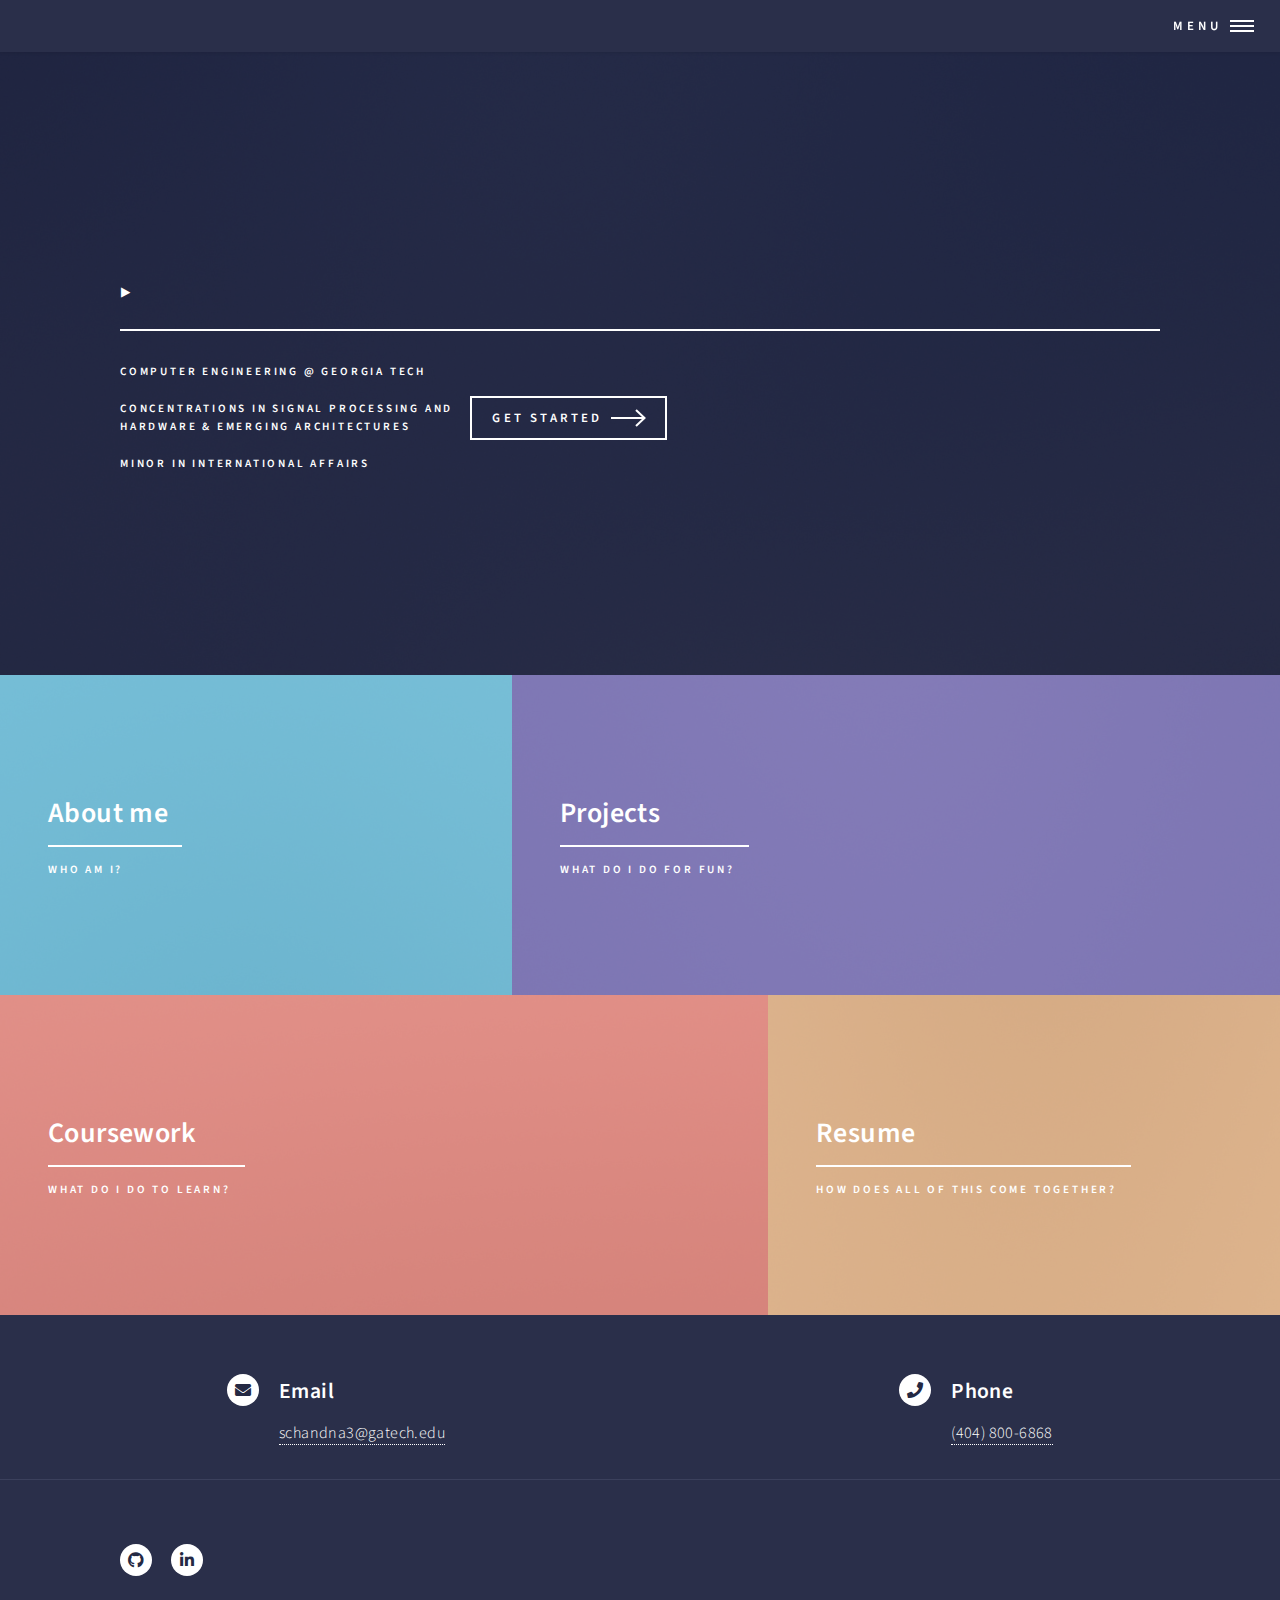
<file: index.html>
<!DOCTYPE HTML>
<html>
<head>
<script>
window.dataLayer = window.dataLayer || [];
</script>
<!-- Google Tag Manager --> 
<script>(function(w,d,s,l,i){w[l]=w[l]||[];w[l].push({'gtm.start':
new Date().getTime(),event:'gtm.js'});var f=d.getElementsByTagName(s)[0],
j=d.createElement(s),dl=l!='dataLayer'?'&l='+l:'';j.async=true;j.src=
'https://www.googletagmanager.com/gtm.js?id='+i+dl;f.parentNode.insertBefore(j,f);
})(window,document,'script','dataLayer','GTM-MNWPWQT');</script> 
<!-- End Google Tag Manager -->
<title>Samay Chandna</title>
<meta charset="utf-8" />
<meta name="viewport" content="width=device-width, initial-scale=1, user-scalable=no" />
<link rel="stylesheet" href="assets/css/main.css" />
<noscript>
<link rel="stylesheet" href="assets/css/noscript.css" />
</noscript>
</head>
<body class="is-preload">
<!-- Google Tag Manager (noscript) -->
<noscript>
<iframe src="https://www.googletagmanager.com/ns.html?id=GTM-MNWPWQT"
height="0" width="0" style="display:none;visibility:hidden"></iframe>
</noscript>
<!-- End Google Tag Manager (noscript) --> 

<!-- Wrapper -->
<div id="wrapper"> 
  
  <!-- Header -->
  <header id="header">
    <nav>
      <ul class="links">
        <a href="#menu">Menu</a>
      </ul>
    </nav>
  </header>
  
  <!-- Menu -->
  <nav id="menu">
    <ul class="links">
      <li><a href="index.html">Home</a></li>
      <li><a href="about_me/about_me.html">About me</a></li>
      <li><a href="projects/projects.html">Projects</a></li>
      <li><a href="coursework/coursework.html">Coursework</a></li>
      <li><a href="resume/resume.html">Resume</a></li>
    </ul>
  </nav>
  
  <!-- Banner -->
  <section id="banner" class="major">
    <div class="inner">
      <header class="major">
        <h1 class="text-slider-items"> Hi, my name is Samay$
          Welcome to my website :)$ 
          Hi, my name is Samay </h1>
      </header>
      <header class="major">
        <h1> &#8227; <a class="text-slider"> </a></h1>
      </header>
      <div class="content">
        <p> Computer Engineering @ Georgia Tech<br />
          <br />
          Concentrations in Signal Processing and <br />
          Hardware & Emerging Architectures <br />
          <br/>
          Minor in International Affairs </p>
        <ul class="actions">
          <li><a href="#one" class="button next scrolly">Get Started</a></li>
        </ul>
      </div>
    </div>
  </section>
  
  <!-- Main -->
  <div id="main"> 
    
    <!-- One -->
    <section id="one" class="tiles">
      <article> <span class="image"> <img src="images/pic01.jpg" alt="" /> </span>
        <header class="major">
          <h3><a href="about_me/about_me.html" class="link">About me</a></h3>
          <p>Who am I?</p>
        </header>
      </article>
      <article> <span class="image"> <img src="images/pic02.jpg" alt="" /> </span>
        <header class="major">
          <h3><a href="projects/projects.html" class="link">Projects</a></h3>
          <p>What do I do for fun?</p>
        </header>
      </article>
      <article> <span class="image"> <img src="images/pic03.jpg" alt="" /> </span>
        <header class="major">
          <h3><a href="coursework/coursework.html" class="link">Coursework</a></h3>
          <p>What do I do to learn?</p>
        </header>
      </article>
      <article> <span class="image"> <img src="images/pic04.jpg" alt="" /> </span>
        <header class="major">
          <h3><a href="resume/resume.html" class="link">Resume</a></h3>
          <p>How does all of this come together?</p>
        </header>
      </article>
    </section>
    
    <!-- Contact -->
    <div class="container space-around">
      <section>
        <div class="contact-method"> <span class="icon solid alt fa-envelope"></span>
          <h3>Email</h3>
          <a href="mailto:schandna3@gatech.edu">schandna3@gatech.edu</a> </div>
      </section>
      <section>
        <div class="contact-method"> <span class="icon solid alt fa-phone"></span>
          <h3>Phone</h3>
          <a href="tel:404-800-6868">(404) 800-6868</a> </div>
      </section>
    </div>
    
    <!-- Footer -->
    <footer id="footer">
      <div class="inner">
        <ul class="icons">
          <li><a href="https://github.com/samayc16" class="icon brands alt fa-github"><span class="label">GitHub</span></a></li>
          <li><a href="https://www.linkedin.com/in/samaychandna/" class="icon brands alt fa-linkedin-in"><span class="label">LinkedIn</span></a></li>
        </ul>
      </div>
    </footer>
  </div>
  
  <!-- Scripts --> 
  <script src="assets/js/jquery.min.js"></script> 
  <script src="assets/js/jquery.scrolly.min.js"></script> 
  <script src="assets/js/jquery.scrollex.min.js"></script> 
  <script src="assets/js/browser.min.js"></script> 
  <script src="assets/js/breakpoints.min.js"></script> 
  <script src="assets/js/util.js"></script> 
  <script src="assets/js/main.js"></script> 
  <script src="assets/js/typed.js"></script> 
  <script src="assets/js/typed.min.js"></script> 
  <script>
				if ($(".text-slider").length == 1) {

					var typed_strings = 
						$(".text-slider-items").text();

					var typed = new Typed(".text-slider", {
						strings: typed_strings.split("$ "),
						typeSpeed: 40,
						loop: false,
						backDelay: 900,
						backSpeed: 30,
						showCursor: false,
						autoInsertCss: true,
						startDelay: 750,
					});
				}
			</script> 
</div>
</body>
</html>
</file>
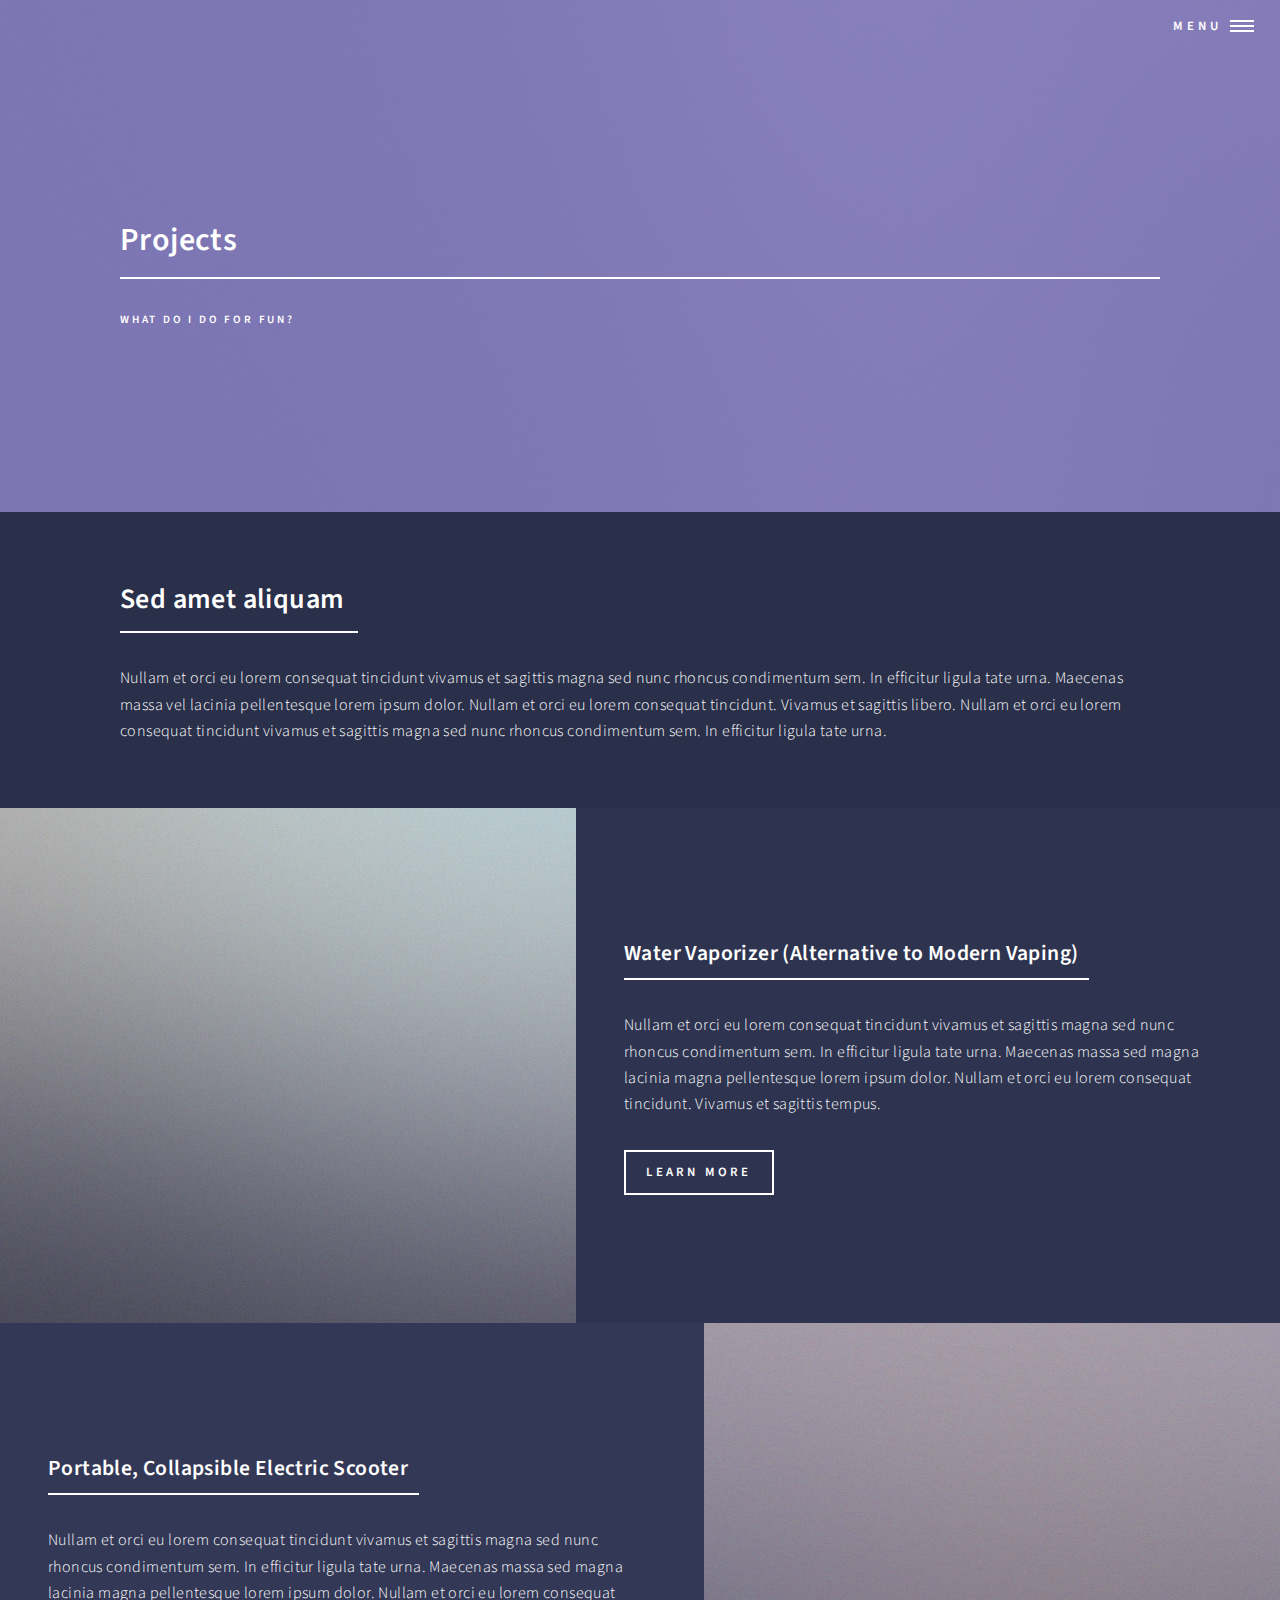
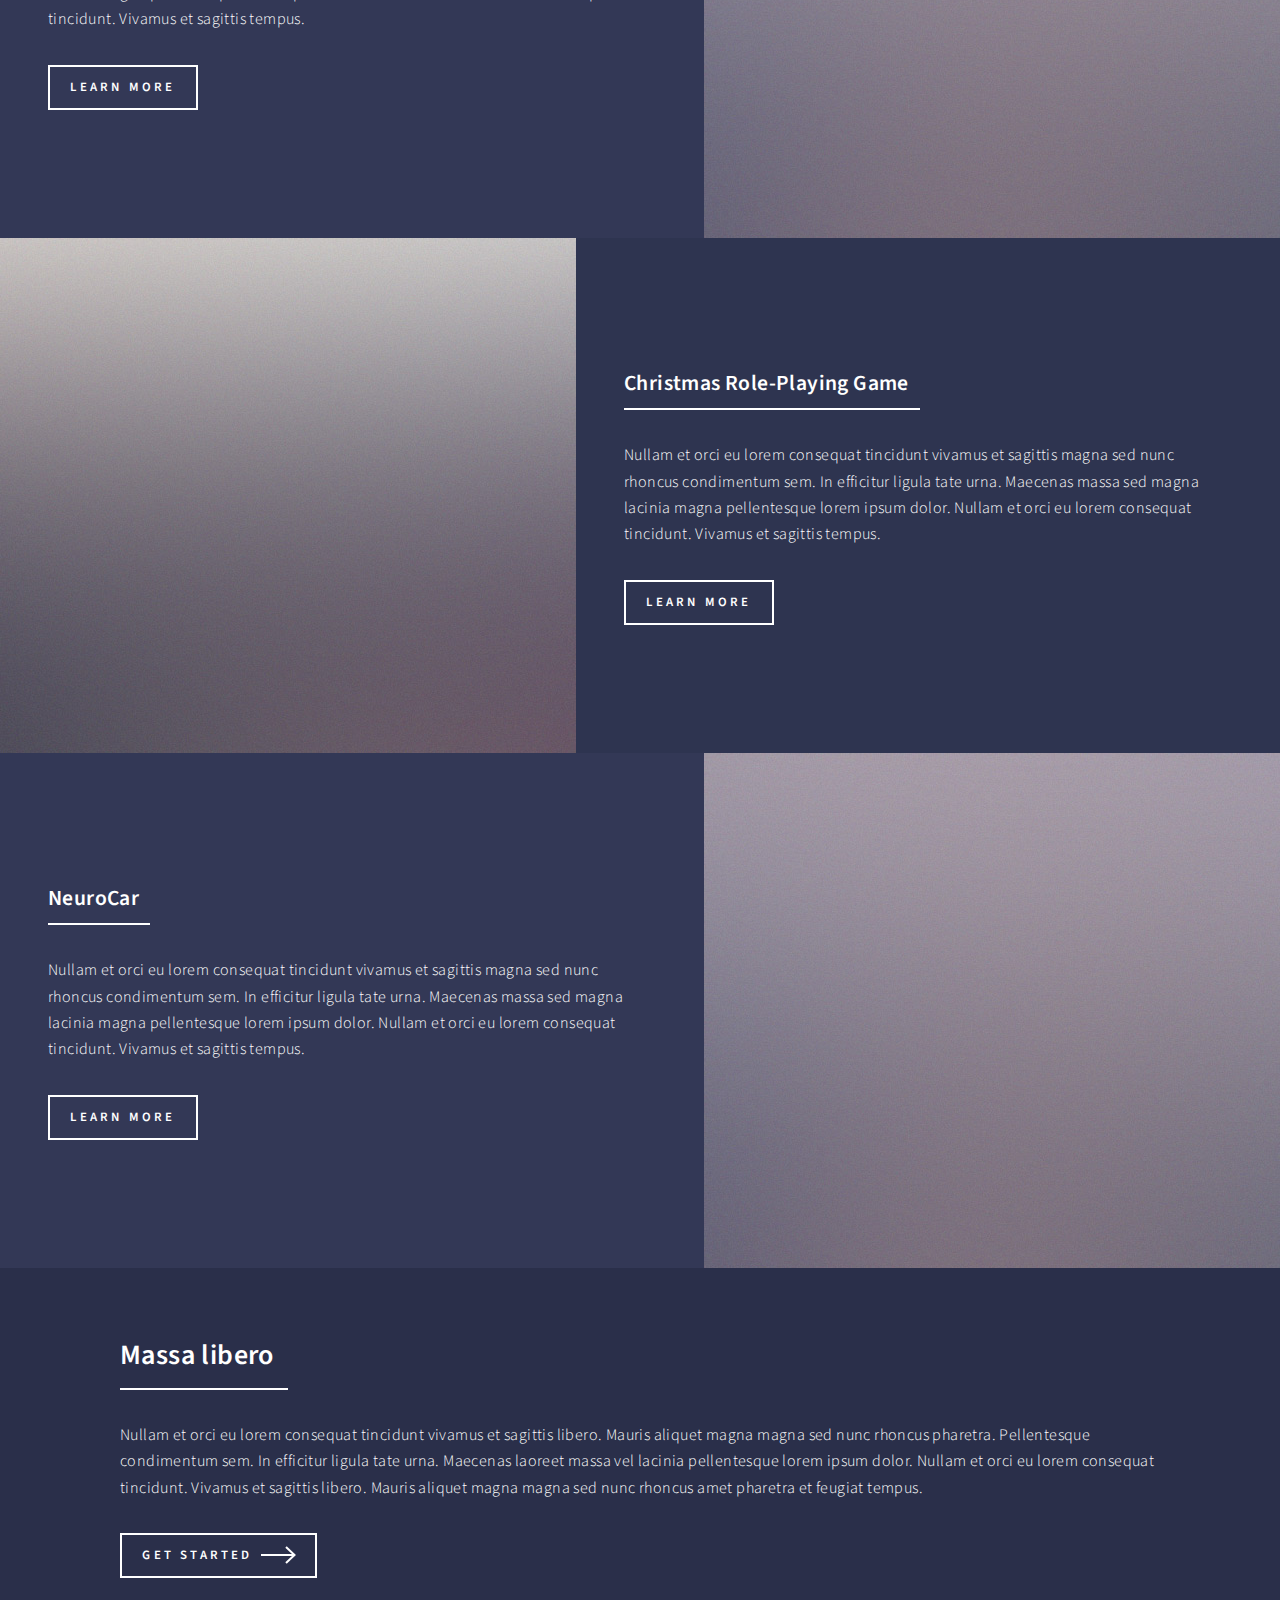
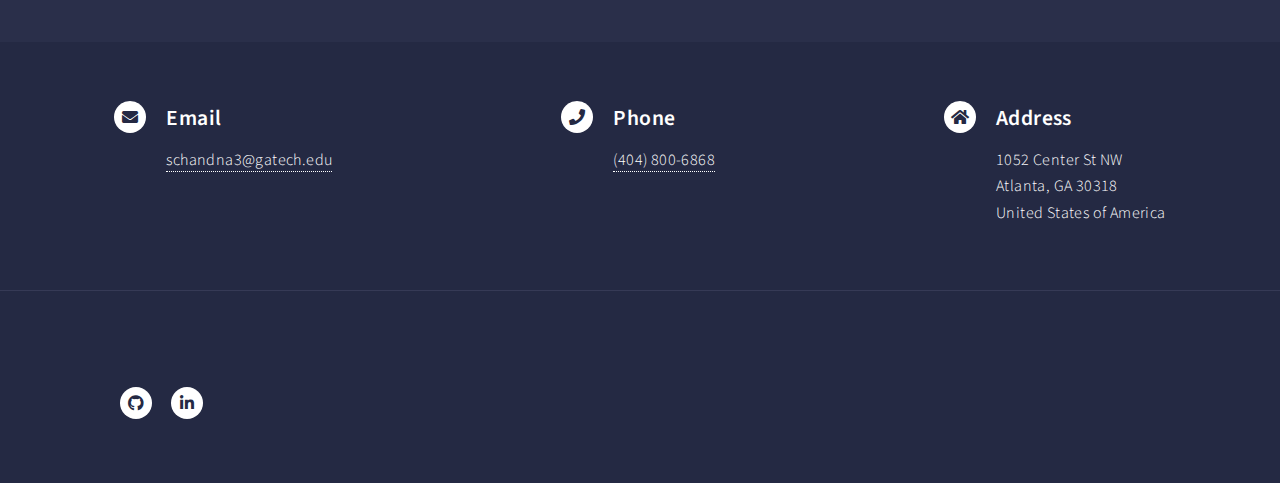
<file: projects.html>
<!DOCTYPE HTML>
<html>
	<head>
		<title>Samay Chandna</title>
		<meta charset="utf-8" />
		<meta name="viewport" content="width=device-width, initial-scale=1, user-scalable=no" />
		<link rel="stylesheet" href="assets/css/main.css" />
		<noscript><link rel="stylesheet" href="assets/css/noscript.css" /></noscript>
	</head>
	<body class="is-preload">

		<!-- Wrapper -->
			<div id="wrapper">

				<!-- Header -->
				<!-- Note: The "styleN" class below should match that of the banner element. -->
					<header id="header" class="alt">
						<nav>
							<ul class="image">
								<a href="#menu">menu</a>
							</ul>
						</nav>
					</header>

				<!-- Menu -->
					<nav id="menu">
						<ul class="links">
							<li><a href="index.html">Home</a></li>
							<li><a href="projects.html">Projects</a></li>
							<li><a href="generic.html">Generic</a></li>
							<li><a href="elements.html">Elements</a></li>
						</ul>
					</nav>

				<!-- Banner -->
				<!-- Note: The "styleN" class below should match that of the header element. -->
					<section id="banner" class="style2">
						<div class="inner">
							<span class="image">
								<img src="images/pic07.jpg" alt="" />
							</span>
							<header class="major">
								<h1>Projects</h1>
							</header>
							<div class="content">
								<p>What do I do for fun?</p>
							</div>
						</div>
					</section>

				<!-- Main -->
					<div id="main">

						<!-- One -->
							<section id="one">
								<div class="inner">
									<header class="major">
										<h2>Sed amet aliquam</h2>
									</header>
									<p>Nullam et orci eu lorem consequat tincidunt vivamus et sagittis magna sed nunc rhoncus condimentum sem. In efficitur ligula tate urna. Maecenas massa vel lacinia pellentesque lorem ipsum dolor. Nullam et orci eu lorem consequat tincidunt. Vivamus et sagittis libero. Nullam et orci eu lorem consequat tincidunt vivamus et sagittis magna sed nunc rhoncus condimentum sem. In efficitur ligula tate urna.</p>
								</div>
							</section>

						<!-- Two -->
							<section id="two" class="spotlights">
								<section>
									<a href="projects/vape.html" class="image">
										<img src="images/pic08.jpg" alt="" data-position="center center" />
									</a>
									<div class="content">
										<div class="inner">
											<header class="major">
												<h3>Water Vaporizer (Alternative to Modern Vaping)</h3>
											</header>
											<p>Nullam et orci eu lorem consequat tincidunt vivamus et sagittis magna sed nunc rhoncus condimentum sem. In efficitur ligula tate urna. Maecenas massa sed magna lacinia magna pellentesque lorem ipsum dolor. Nullam et orci eu lorem consequat tincidunt. Vivamus et sagittis tempus.</p>
											<ul class="actions">
												<li><a href="projects/vape." class="button">Learn more</a></li>
											</ul>
										</div>
									</div>
								</section>
								<section>
									<a href="generic.html" class="image">
										<img src="images/pic09.jpg" alt="" data-position="top center" />
									</a>
									<div class="content">
										<div class="inner">
											<header class="major">
												<h3>Portable, Collapsible Electric Scooter</h3>
											</header>
											<p>Nullam et orci eu lorem consequat tincidunt vivamus et sagittis magna sed nunc rhoncus condimentum sem. In efficitur ligula tate urna. Maecenas massa sed magna lacinia magna pellentesque lorem ipsum dolor. Nullam et orci eu lorem consequat tincidunt. Vivamus et sagittis tempus.</p>
											<ul class="actions">
												<li><a href="generic.html" class="button">Learn more</a></li>
											</ul>
										</div>
									</div>
								</section>
								<section>
									<a href="generic.html" class="image">
										<img src="images/pic10.jpg" alt="" data-position="25% 25%" />
									</a>
									<div class="content">
										<div class="inner">
											<header class="major">
												<h3>Christmas Role-Playing Game</h3>
											</header>
											<p>Nullam et orci eu lorem consequat tincidunt vivamus et sagittis magna sed nunc rhoncus condimentum sem. In efficitur ligula tate urna. Maecenas massa sed magna lacinia magna pellentesque lorem ipsum dolor. Nullam et orci eu lorem consequat tincidunt. Vivamus et sagittis tempus.</p>
											<ul class="actions">
												<li><a href="generic.html" class="button">Learn more</a></li>
											</ul>
										</div>
									</div>
								</section>
								<section>
									<a href="generic.html" class="image">
										<img src="images/pic09.jpg" alt="" data-position="top center" />
									</a>
									<div class="content">
										<div class="inner">
											<header class="major">
												<h3>NeuroCar</h3>
											</header>
											<p>Nullam et orci eu lorem consequat tincidunt vivamus et sagittis magna sed nunc rhoncus condimentum sem. In efficitur ligula tate urna. Maecenas massa sed magna lacinia magna pellentesque lorem ipsum dolor. Nullam et orci eu lorem consequat tincidunt. Vivamus et sagittis tempus.</p>
											<ul class="actions">
												<li><a href="generic.html" class="button">Learn more</a></li>
											</ul>
										</div>
									</div>
								</section>
							</section>

						<!-- Three -->
							<section id="three">
								<div class="inner">
									<header class="major">
										<h2>Massa libero</h2>
									</header>
									<p>Nullam et orci eu lorem consequat tincidunt vivamus et sagittis libero. Mauris aliquet magna magna sed nunc rhoncus pharetra. Pellentesque condimentum sem. In efficitur ligula tate urna. Maecenas laoreet massa vel lacinia pellentesque lorem ipsum dolor. Nullam et orci eu lorem consequat tincidunt. Vivamus et sagittis libero. Mauris aliquet magna magna sed nunc rhoncus amet pharetra et feugiat tempus.</p>
									<ul class="actions">
										<li><a href="generic.html" class="button next">Get Started</a></li>
									</ul>
								</div>
							</section>

					</div>

				<!-- Contact -->
				<div class="container space-around">
					<section>
							<div class="contact-method">
								<span class="icon solid alt fa-envelope"></span>
								<h3>Email</h3>
								<a href="mailto:schandna3@gatech.edu">schandna3@gatech.edu</a>
							</div>
					</section>
					<section>
							<div class="contact-method">
								<span class="icon solid alt fa-phone"></span>
								<h3>Phone</h3>
								<a href="tel:404-800-6868">(404) 800-6868</a>
							</div>
					</section>
					<section>
							<div class="contact-method">
								<span class="icon solid alt fa-home"></span>
								<h3>Address</h3>
								<span>1052 Center St NW<br />
								Atlanta, GA 30318<br />
								United States of America</span>
							</div>
					</section>
				</div>
				<hr>
								

				<!-- Footer -->
					<footer id="footer">
						<div class="inner">
							<ul class="icons">
								<li><a href="https://github.com/samayc16" class="icon brands alt fa-github"><span class="label">GitHub</span></a></li>
								<li><a href="https://www.linkedin.com/in/samaychandna/" class="icon brands alt fa-linkedin-in"><span class="label">LinkedIn</span></a></li>
							</ul>
						</div>
					</footer>

			</div>

		<!-- Scripts -->
			<script src="assets/js/jquery.min.js"></script>
			<script src="assets/js/jquery.scrolly.min.js"></script>
			<script src="assets/js/jquery.scrollex.min.js"></script>
			<script src="assets/js/browser.min.js"></script>
			<script src="assets/js/breakpoints.min.js"></script>
			<script src="assets/js/util.js"></script>
			<script src="assets/js/main.js"></script>

	</body>
</html>
</file>
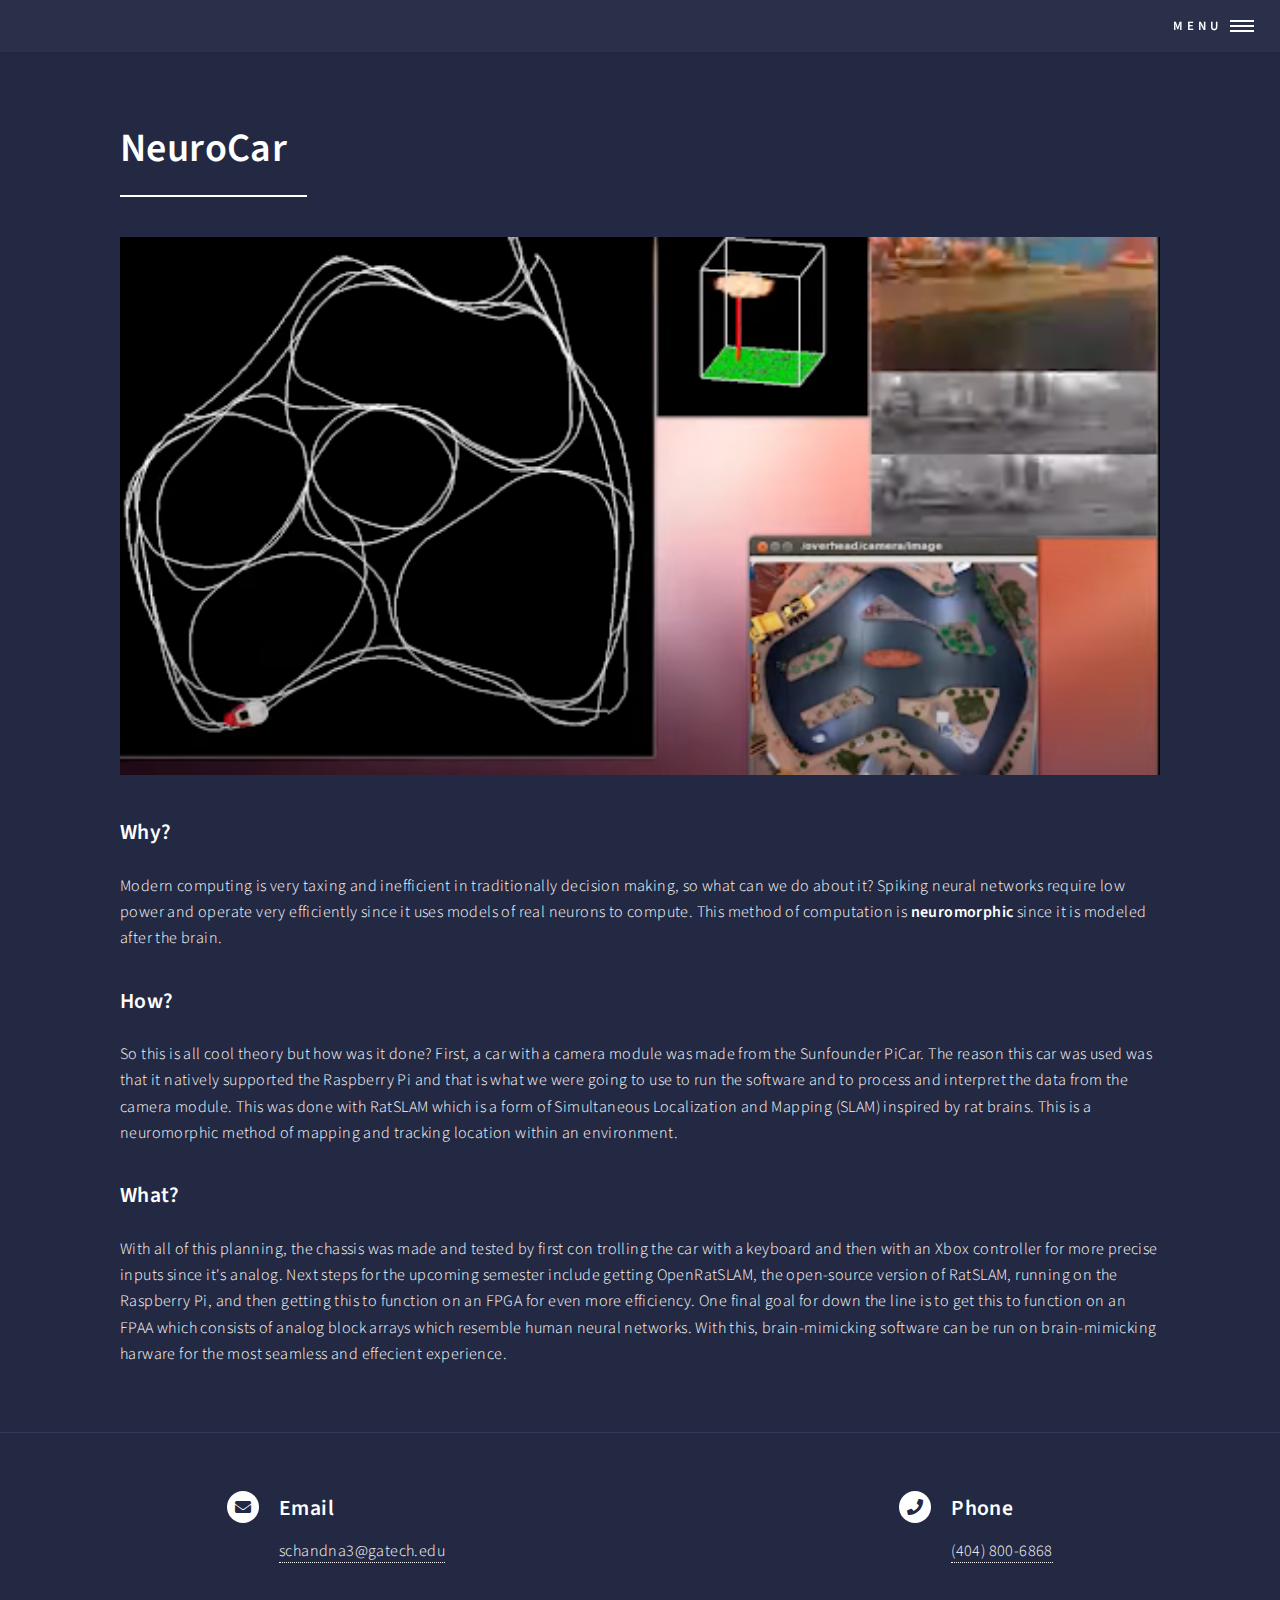
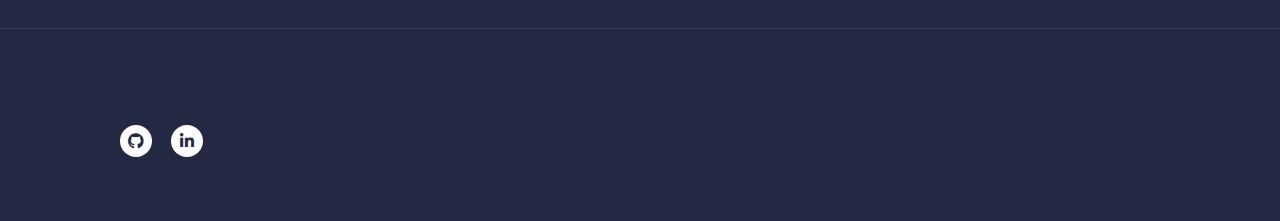
<file: projects/car/car.html>
<!DOCTYPE HTML>
<html>
<head>
<script>
window.dataLayer = window.dataLayer || [];
</script>
<!-- Google Tag Manager --> 
<script>(function(w,d,s,l,i){w[l]=w[l]||[];w[l].push({'gtm.start':
new Date().getTime(),event:'gtm.js'});var f=d.getElementsByTagName(s)[0],
j=d.createElement(s),dl=l!='dataLayer'?'&l='+l:'';j.async=true;j.src=
'https://www.googletagmanager.com/gtm.js?id='+i+dl;f.parentNode.insertBefore(j,f);
})(window,document,'script','dataLayer','GTM-MNWPWQT');</script> 
<!-- End Google Tag Manager -->
<title>Samay Chandna</title>
<meta charset="utf-8" />
<meta name="viewport" content="width=device-width, initial-scale=1, user-scalable=no" />
<link rel="stylesheet" href="../../assets/css/main.css" />
<noscript>
<link rel="stylesheet" href="../../assets/css/noscript.css" />
</noscript>
</head>
<body class="is-preload">
<!-- Google Tag Manager (noscript) -->
<noscript>
<iframe src="https://www.googletagmanager.com/ns.html?id=GTM-MNWPWQT"
height="0" width="0" style="display:none;visibility:hidden"></iframe>
</noscript>
<!-- End Google Tag Manager (noscript) --> 
<!-- Wrapper -->
<div id="wrapper"> 
  
  <!-- Header -->
    <header id="header">
    <nav>
      <ul class="links">
        <a href="#menu">Menu</a>
      </ul>
    </nav>
  </header>
  
  <!-- Menu -->
  <nav id="menu">
    <ul class="links">
      <li><a href="../../index.html">Home</a></li>
      <li><a href="../../about_me/about_me.html">About me</a></li>
      <li><a href="../projects.html">Projects</a></li>
      <li><a href="../../coursework/coursework.html">Coursework</a></li>
      <li><a href="../../resume/resume.html">Resume</a></li>
    </ul>
  </nav>
  
  <!-- Main -->
  <div id="main" class="alt"> 
    
    <!-- One -->
    <section id="one">
      <div class="inner">
        <header class="major">
          <h1>NeuroCar</h1>
        </header>
        <span class="image main"><img src="../../images/neurocar.png"/></span>
		  <h3>Why?</h3>
        <p>Modern computing is very taxing and inefficient in traditionally decision making, so what can we do about it? Spiking neural networks require low power and operate very efficiently since it uses models of real neurons to compute. This method of computation is <strong>neuromorphic</strong> since it is modeled after the brain.</p>
		  <h3>How?</h3>
        <p>So this is all cool theory but how was it done? First, a car with a camera module was made from the Sunfounder PiCar. The reason this car was used was that it natively supported the Raspberry Pi and that is what we were going to use to run the software and to process and interpret the data from the camera module. This was done with RatSLAM which is a form of Simultaneous Localization and Mapping (SLAM) inspired by rat brains. This is a neuromorphic method of mapping and tracking location within an environment.</p>
		  <h3>What?</h3>
        <p>With all of this planning, the chassis was made and tested by first con trolling the car with a keyboard and then with an Xbox controller for more precise inputs since it's analog. Next steps for the upcoming semester include getting OpenRatSLAM, the open-source version of RatSLAM, running on the Raspberry Pi, and then getting this to function on an FPGA for even more efficiency. One final goal for down the line is to get this to function on an FPAA which consists of analog block arrays which resemble human neural networks. With this, brain-mimicking software can be run on brain-mimicking harware for the most seamless and effecient experience.</p>
      </div>
    </section>
  </div>
  
  <!-- Contact -->
  <div class="container space-around">
    <section>
      <div class="contact-method"> <span class="icon solid alt fa-envelope"></span>
        <h3>Email</h3>
        <a href="mailto:schandna3@gatech.edu">schandna3@gatech.edu</a> </div>
    </section>
    <section>
      <div class="contact-method"> <span class="icon solid alt fa-phone"></span>
        <h3>Phone</h3>
        <a href="tel:404-800-6868">(404) 800-6868</a> </div>
    </section>
  </div>
  <hr>
  
  <!-- Footer -->
  <footer id="footer">
    <div class="inner">
      <ul class="icons">
        <li><a href="https://github.com/samayc16" class="icon brands alt fa-github"><span class="label">GitHub</span></a></li>
        <li><a href="https://www.linkedin.com/in/samaychandna/" class="icon brands alt fa-linkedin-in"><span class="label">LinkedIn</span></a></li>
      </ul>
    </div>
  </footer>
</div>
<!-- Scripts --> 
<script src="../../assets/js/jquery.min.js"></script> 
<script src="../../assets/js/jquery.scrolly.min.js"></script> 
<script src="../../assets/js/jquery.scrollex.min.js"></script> 
<script src="../../assets/js/browser.min.js"></script> 
<script src="../../assets/js/breakpoints.min.js"></script> 
<script src="../../assets/js/util.js"></script> 
<script src="../../assets/js/main.js"></script>
</body>
</html>
</file>
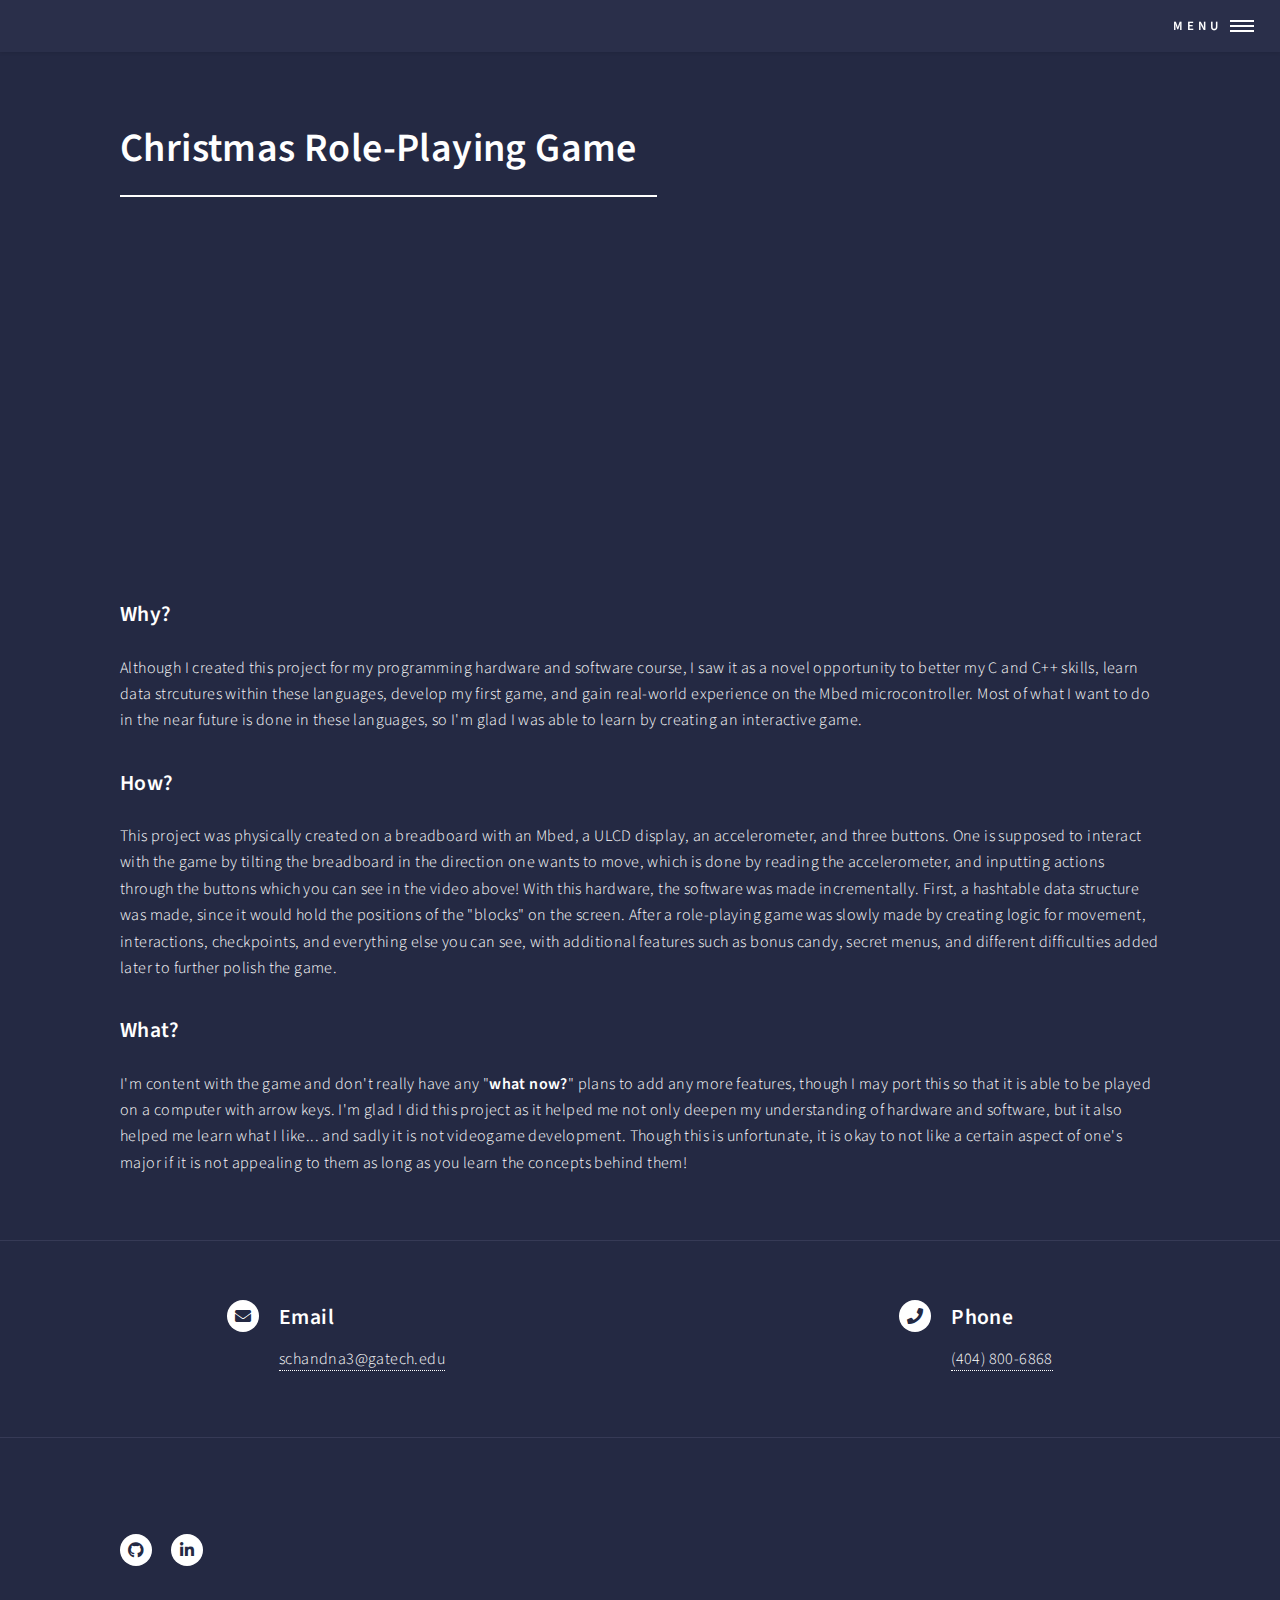
<file: projects/game/game.html>
<!DOCTYPE HTML>
<html>
<head>
<script>
window.dataLayer = window.dataLayer || [];
</script>
<!-- Google Tag Manager --> 
<script>(function(w,d,s,l,i){w[l]=w[l]||[];w[l].push({'gtm.start':
new Date().getTime(),event:'gtm.js'});var f=d.getElementsByTagName(s)[0],
j=d.createElement(s),dl=l!='dataLayer'?'&l='+l:'';j.async=true;j.src=
'https://www.googletagmanager.com/gtm.js?id='+i+dl;f.parentNode.insertBefore(j,f);
})(window,document,'script','dataLayer','GTM-MNWPWQT');</script> 
<!-- End Google Tag Manager -->
<title>Samay Chandna</title>
<meta charset="utf-8" />
<meta name="viewport" content="width=device-width, initial-scale=1, user-scalable=no" />
<link rel="stylesheet" href="../../assets/css/main.css" />
<noscript>
<link rel="stylesheet" href="../../assets/css/noscript.css" />
</noscript>
</head>
<body class="is-preload">
<!-- Google Tag Manager (noscript) -->
<noscript>
<iframe src="https://www.googletagmanager.com/ns.html?id=GTM-MNWPWQT"
height="0" width="0" style="display:none;visibility:hidden"></iframe>
</noscript>
<!-- End Google Tag Manager (noscript) --> 
<!-- Wrapper -->
<div id="wrapper"> 
  
  <!-- Header -->
    <header id="header">
    <nav>
      <ul class="links">
        <a href="#menu">Menu</a>
      </ul>
    </nav>
  </header>
  
  <!-- Menu -->
  <nav id="menu">
    <ul class="links">
      <li><a href="../../index.html">Home</a></li>
      <li><a href="../../about_me/about_me.html">About me</a></li>
      <li><a href="../projects.html">Projects</a></li>
      <li><a href="../../coursework/coursework.html">Coursework</a></li>
      <li><a href="../../resume/resume.html">Resume</a></li>
    </ul>
  </nav>
  
  <!-- Main -->
  <div id="main" class="alt"> 
    
    <!-- One -->
    <section id="one">
      <div class="inner">
        <header class="major">
          <h1>Christmas Role-Playing Game</h1>
        </header>
        <header class="align-center"><iframe src="https://drive.google.com/file/d/1nWg5WG_g1LZLmujHkD85f-lzRhH607zv/preview" width="480" height="360" allow="autoplay"></iframe>  <iframe src="https://drive.google.com/file/d/1vV9u14Y-mRBaCx-LwTHcisfFzC5px3IC/preview" width="480" height="360" allow="autoplay"></iframe></header>
		  <h3>Why?</h3>
        <p>Although I created this project for my programming hardware and software course, I saw it as a novel opportunity to better my C and C++ skills, learn data strcutures within these languages, develop my first game, and gain real-world experience on the Mbed microcontroller. Most of what I want to do in the near future is done in these languages, so I'm glad I was able to learn by creating an interactive game.</p>
		  <h3>How?</h3>
        <p>This project was physically created on a breadboard with an Mbed, a ULCD display, an accelerometer, and three buttons. One is supposed to interact with the game by tilting the breadboard in the direction one wants to move, which is done by reading the accelerometer, and inputting actions through the buttons which you can see in the video above! With this hardware, the software was made incrementally. First, a hashtable data structure was made, since it would hold the positions of the "blocks" on the screen. After a role-playing game was slowly made by creating logic for movement, interactions, checkpoints, and everything else you can see, with additional features such as bonus candy, secret menus, and different difficulties added later to further polish the game.</p>
		  <h3>What?</h3>
        <p>I'm content with the game and don't really have any "<strong>what now?</strong>" plans to add any more features, though I may port this so that it is able to be played on a computer with arrow keys. I'm glad I did this project as it helped me not only deepen my understanding of hardware and software, but it also helped me learn what I like... and sadly it is not videogame development. Though this is unfortunate, it is okay to not like a certain aspect of one's major if it is not appealing to them as long as you learn the concepts behind them!</p>
      </div>
    </section>
  </div>
  
  <!-- Contact -->
  <div class="container space-around">
    <section>
      <div class="contact-method"> <span class="icon solid alt fa-envelope"></span>
        <h3>Email</h3>
        <a href="mailto:schandna3@gatech.edu">schandna3@gatech.edu</a> </div>
    </section>
    <section>
      <div class="contact-method"> <span class="icon solid alt fa-phone"></span>
        <h3>Phone</h3>
        <a href="tel:404-800-6868">(404) 800-6868</a> </div>
    </section>
  </div>
  <hr>
  
  <!-- Footer -->
  <footer id="footer">
    <div class="inner">
      <ul class="icons">
        <li><a href="https://github.com/samayc16" class="icon brands alt fa-github"><span class="label">GitHub</span></a></li>
        <li><a href="https://www.linkedin.com/in/samaychandna/" class="icon brands alt fa-linkedin-in"><span class="label">LinkedIn</span></a></li>
      </ul>
    </div>
  </footer>
</div>
<!-- Scripts --> 
<script src="../../assets/js/jquery.min.js"></script> 
<script src="../../assets/js/jquery.scrolly.min.js"></script> 
<script src="../../assets/js/jquery.scrollex.min.js"></script> 
<script src="../../assets/js/browser.min.js"></script> 
<script src="../../assets/js/breakpoints.min.js"></script> 
<script src="../../assets/js/util.js"></script> 
<script src="../../assets/js/main.js"></script>
</body>
</html>
</file>
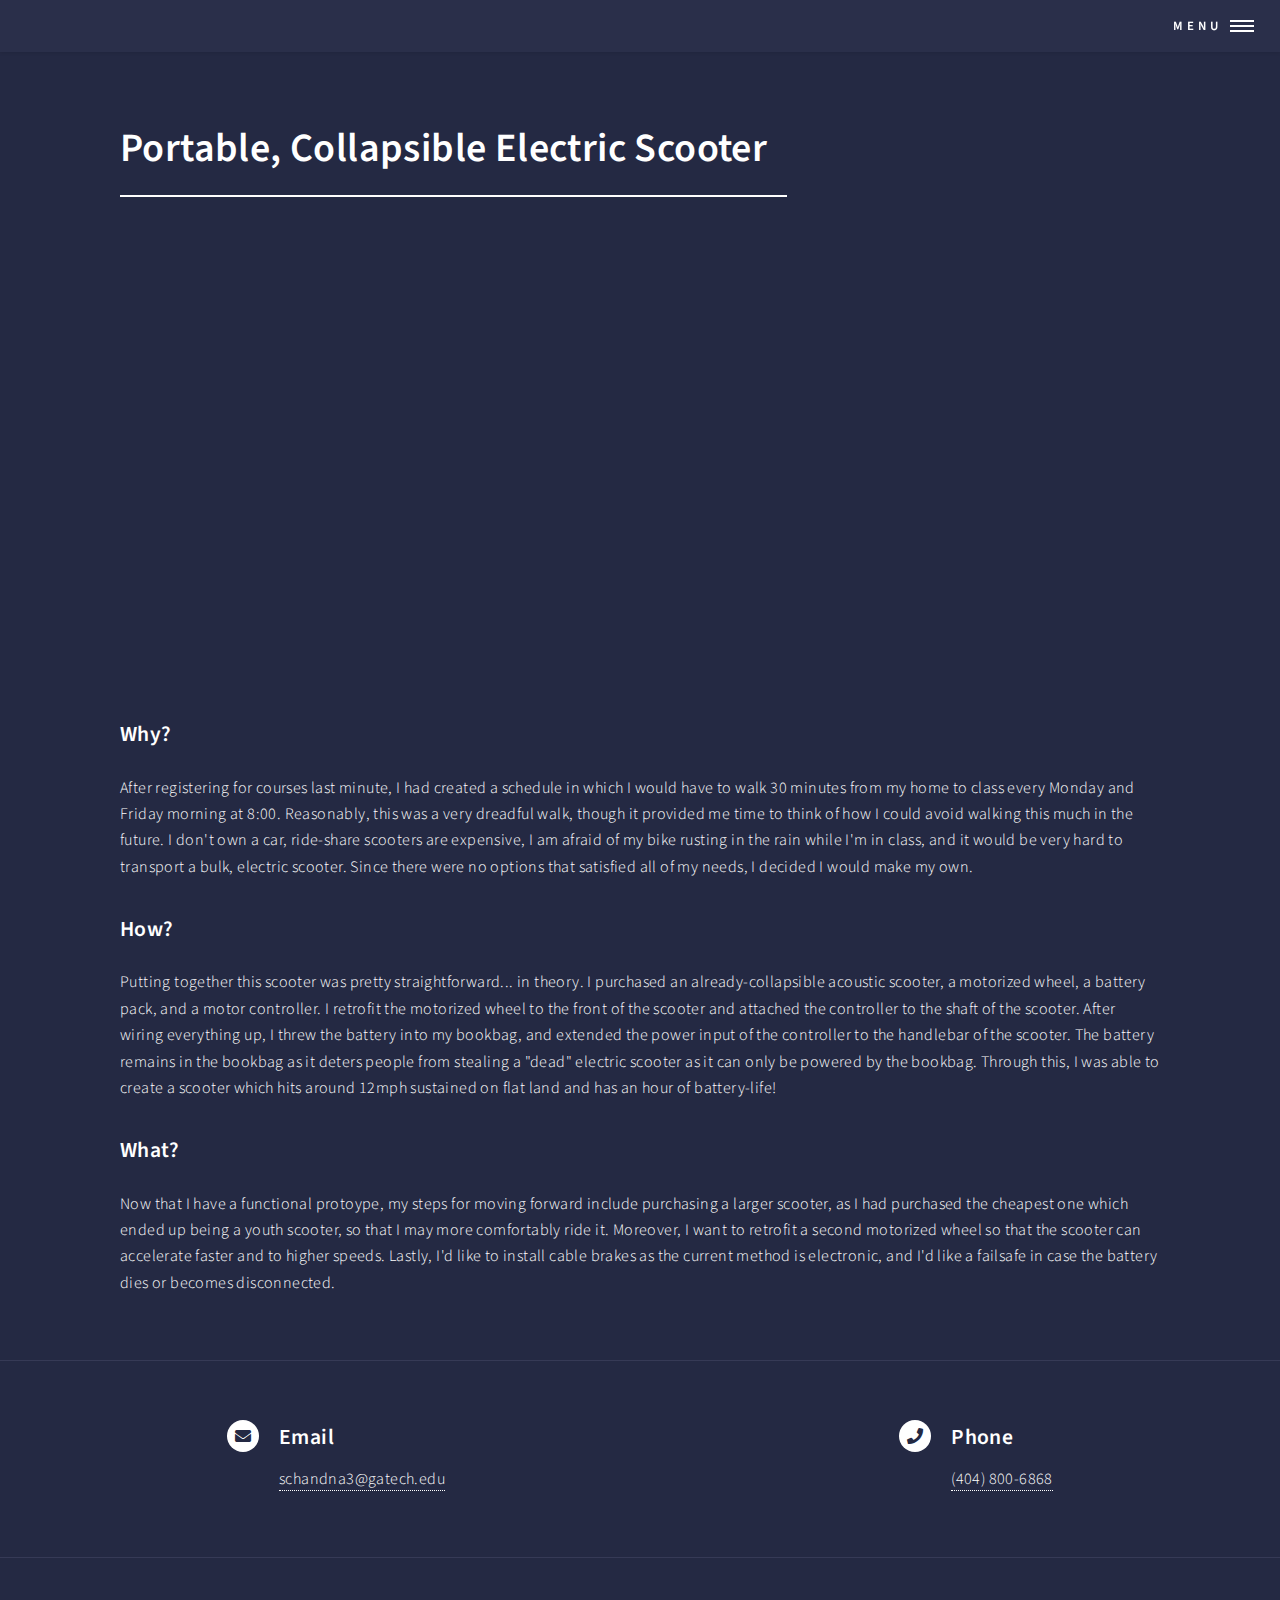
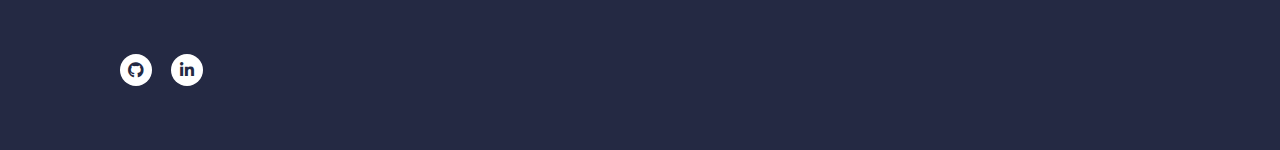
<file: projects/scooter/scooter.html>
<!DOCTYPE HTML>
<html><head>
<script>
window.dataLayer = window.dataLayer || [];
</script>
<!-- Google Tag Manager --> 
<script>(function(w,d,s,l,i){w[l]=w[l]||[];w[l].push({'gtm.start':
new Date().getTime(),event:'gtm.js'});var f=d.getElementsByTagName(s)[0],
j=d.createElement(s),dl=l!='dataLayer'?'&l='+l:'';j.async=true;j.src=
'https://www.googletagmanager.com/gtm.js?id='+i+dl;f.parentNode.insertBefore(j,f);
})(window,document,'script','dataLayer','GTM-MNWPWQT');</script> 
<!-- End Google Tag Manager -->
<title>Samay Chandna</title>
<meta charset="utf-8" />
<meta name="viewport" content="width=device-width, initial-scale=1, user-scalable=no" />
<link rel="stylesheet" href="../../assets/css/main.css" />
<noscript>
<link rel="stylesheet" href="../../assets/css/noscript.css" />
</noscript>
</head>
<body class="is-preload">
<!-- Google Tag Manager (noscript) -->
<noscript>
<iframe src="https://www.googletagmanager.com/ns.html?id=GTM-MNWPWQT"
height="0" width="0" style="display:none;visibility:hidden"></iframe>
</noscript>
<!-- End Google Tag Manager (noscript) --> 
<!-- Wrapper -->
<div id="wrapper"> 
  
  <!-- Header -->
    <header id="header">
    <nav>
      <ul class="links">
        <a href="#menu">Menu</a>
      </ul>
    </nav>
  </header>
  
  <!-- Menu -->
  <nav id="menu">
    <ul class="links">
      <li><a href="../../index.html">Home</a></li>
      <li><a href="../../about_me/about_me.html">About me</a></li>
      <li><a href="../projects.html">Projects</a></li>
      <li><a href="../../coursework/coursework.html">Coursework</a></li>
      <li><a href="../../resume/resume.html">Resume</a></li>
    </ul>
  </nav>
  
  <!-- Main -->
  <div id="main" class="alt"> 
    
    <!-- One -->
    <section id="one">
      <div class="inner">
        <header class="major">
          <h1>Portable, Collapsible Electric Scooter</h1>
        </header>
        <header class="align-center"><iframe src="https://drive.google.com/file/d/1-ozPVOZ6npRLT7AfcRdxthbqT72unK4u/preview" width="640" height="480" allow="autoplay"></iframe></header>
		  <h3>Why?</h3>
        <p>After registering for courses last minute, I had created a schedule in which I would have to walk 30 minutes from my home to class every Monday and Friday morning at 8:00. Reasonably, this was a very dreadful walk, though it provided me time to think of how I could avoid walking this much in the future. I don't own a car, ride-share scooters are expensive, I am afraid of my bike rusting in the rain while I'm in class, and it would be very hard to transport a bulk, electric scooter. Since there were no options that satisfied all of my needs, I decided I would make my own.</p>
		  <h3>How?</h3>
        <p>Putting together this scooter was pretty straightforward... in theory. I purchased an already-collapsible acoustic scooter, a motorized wheel, a battery pack, and a motor controller. I retrofit the motorized wheel to the front of the scooter and attached the controller to the shaft of the scooter. After wiring everything up, I threw the battery into my bookbag, and extended the power input of the controller to the handlebar of the scooter. The battery remains in the bookbag as it deters people from stealing a "dead" electric scooter as it can only be powered by the bookbag. Through this, I was able to create a scooter which hits around 12mph sustained on flat land and has an hour of battery-life!</p>
		  <h3>What?</h3>
        <p>Now that I have a functional protoype, my steps for moving forward include purchasing a larger scooter, as I had purchased the cheapest one which ended up being a youth scooter, so that I may more comfortably ride it. Moreover, I want to retrofit a second motorized wheel so that the scooter can accelerate faster and to higher speeds. Lastly, I'd like to install cable brakes as the current method is electronic, and I'd like a failsafe in case the battery dies or becomes disconnected.</p>
      </div>
    </section>
  </div>
  
  <!-- Contact -->
  <div class="container space-around">
    <section>
      <div class="contact-method"> <span class="icon solid alt fa-envelope"></span>
        <h3>Email</h3>
        <a href="mailto:schandna3@gatech.edu">schandna3@gatech.edu</a> </div>
    </section>
    <section>
      <div class="contact-method"> <span class="icon solid alt fa-phone"></span>
        <h3>Phone</h3>
        <a href="tel:404-800-6868">(404) 800-6868</a> </div>
    </section>
  </div>
  <hr>
  
  <!-- Footer -->
  <footer id="footer">
    <div class="inner">
      <ul class="icons">
        <li><a href="https://github.com/samayc16" class="icon brands alt fa-github"><span class="label">GitHub</span></a></li>
        <li><a href="https://www.linkedin.com/in/samaychandna/" class="icon brands alt fa-linkedin-in"><span class="label">LinkedIn</span></a></li>
      </ul>
    </div>
  </footer>
</div>
<!-- Scripts --> 
<script src="../../assets/js/jquery.min.js"></script> 
<script src="../../assets/js/jquery.scrolly.min.js"></script> 
<script src="../../assets/js/jquery.scrollex.min.js"></script> 
<script src="../../assets/js/browser.min.js"></script> 
<script src="../../assets/js/breakpoints.min.js"></script> 
<script src="../../assets/js/util.js"></script> 
<script src="../../assets/js/main.js"></script>
</body>
</html>
</file>
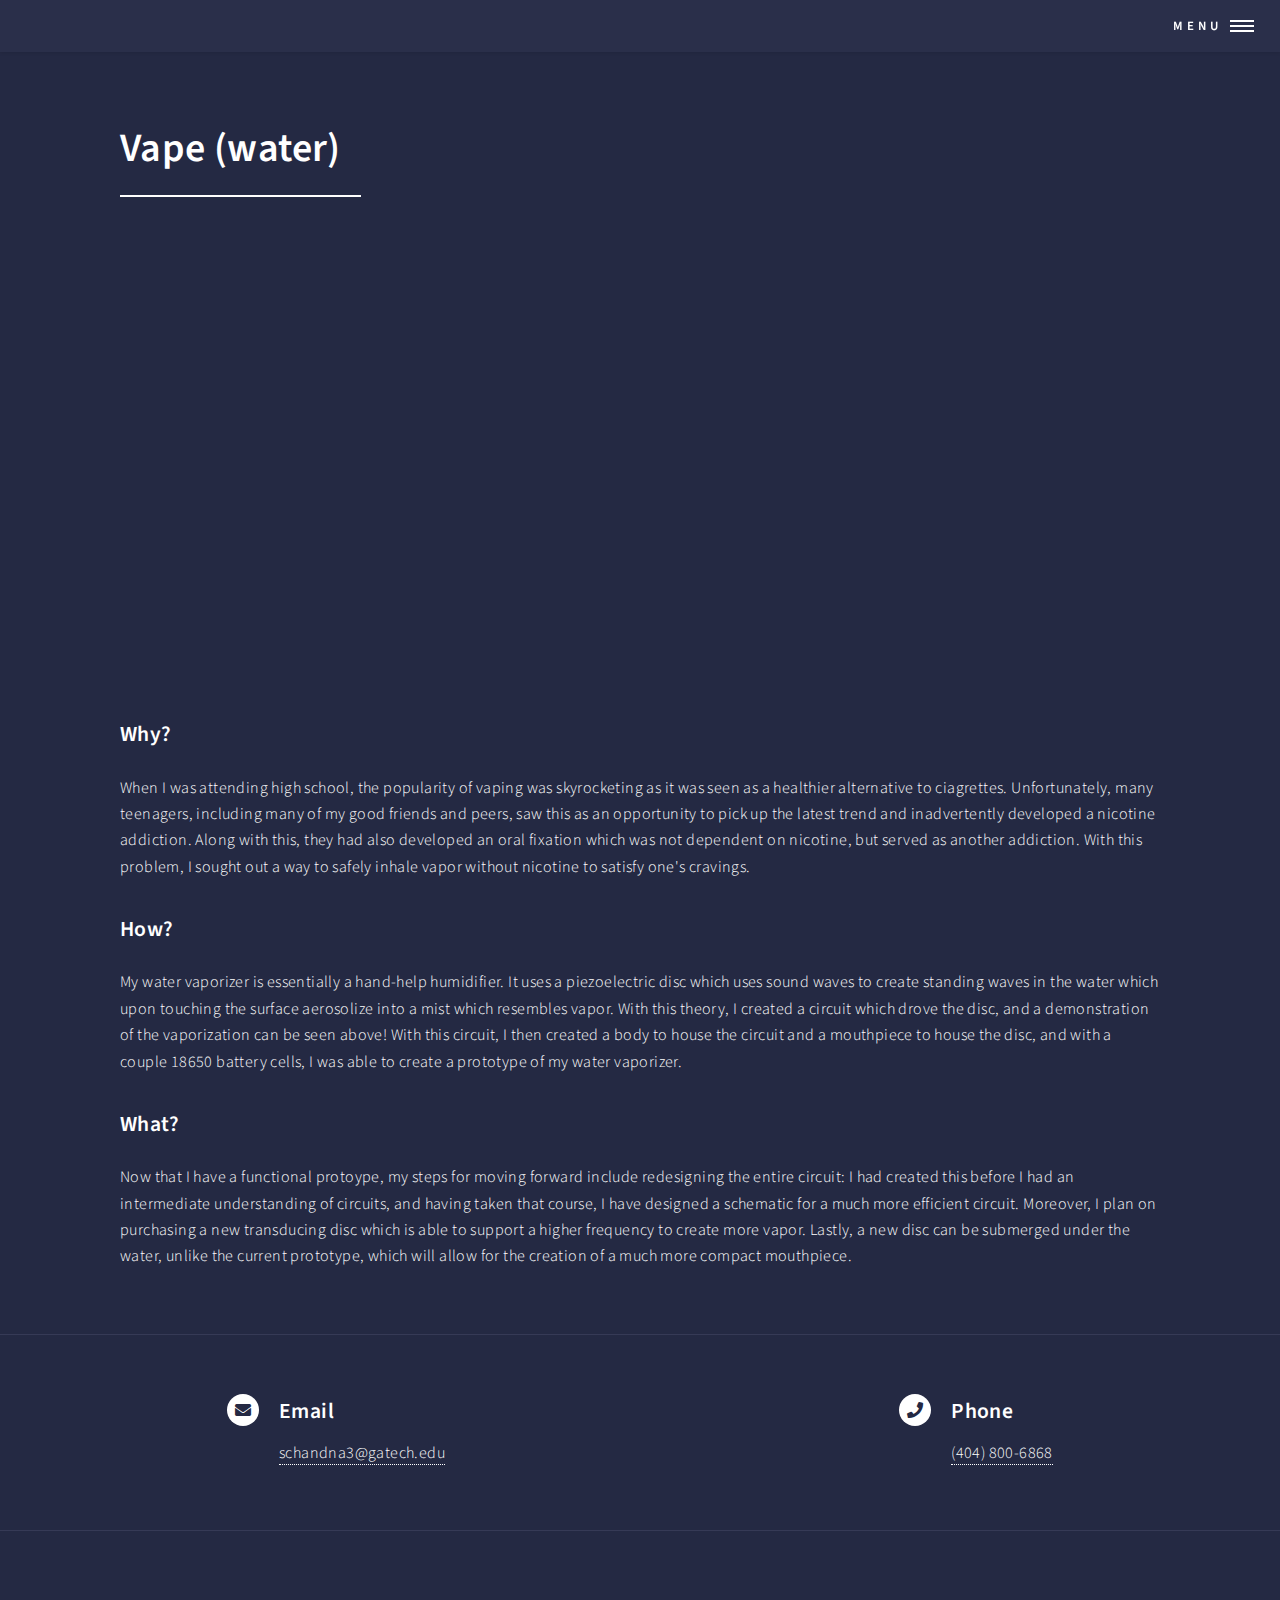
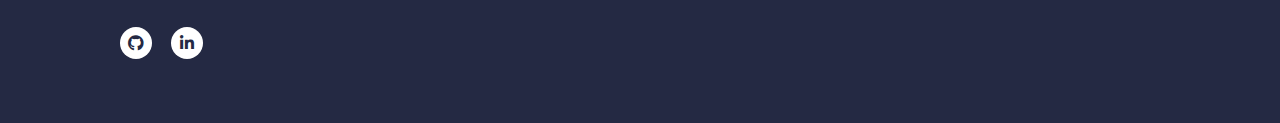
<file: projects/vape/vape.html>
<!DOCTYPE HTML>
<html>
<head>
<script>
window.dataLayer = window.dataLayer || [];
</script>
<!-- Google Tag Manager --> 
<script>(function(w,d,s,l,i){w[l]=w[l]||[];w[l].push({'gtm.start':
new Date().getTime(),event:'gtm.js'});var f=d.getElementsByTagName(s)[0],
j=d.createElement(s),dl=l!='dataLayer'?'&l='+l:'';j.async=true;j.src=
'https://www.googletagmanager.com/gtm.js?id='+i+dl;f.parentNode.insertBefore(j,f);
})(window,document,'script','dataLayer','GTM-MNWPWQT');</script> 
<!-- End Google Tag Manager -->
<title>Samay Chandna</title>
<meta charset="utf-8" />
<meta name="viewport" content="width=device-width, initial-scale=1, user-scalable=no" />
<link rel="stylesheet" href="../../assets/css/main.css" />
<noscript>
<link rel="stylesheet" href="../../assets/css/noscript.css" />
</noscript>
</head>
<body class="is-preload">
<!-- Google Tag Manager (noscript) -->
<noscript>
<iframe src="https://www.googletagmanager.com/ns.html?id=GTM-MNWPWQT"
height="0" width="0" style="display:none;visibility:hidden"></iframe>
</noscript>
<!-- End Google Tag Manager (noscript) --> 
<!-- Wrapper -->
<div id="wrapper"> 
  
  <!-- Header -->
    <header id="header">
    <nav>
      <ul class="links">
        <a href="#menu">Menu</a>
      </ul>
    </nav>
  </header>
  
  <!-- Menu -->
  <nav id="menu">
    <ul class="links">
      <li><a href="../../index.html">Home</a></li>
      <li><a href="../../about_me/about_me.html">About me</a></li>
      <li><a href="../projects.html">Projects</a></li>
      <li><a href="../../coursework/coursework.html">Coursework</a></li>
      <li><a href="../../resume/resume.html">Resume</a></li>
    </ul>
  </nav>
  
  <!-- Main -->
  <div id="main" class="alt"> 
    
    <!-- One -->
    <section id="one">
      <div class="inner">
        <header class="major">
          <h1>Vape (water)</h1>
        </header>
        <header class="align-center"><iframe src="https://drive.google.com/file/d/1OAabXvbYUxagQd8YZsaB32mg5ysddL_A/preview" width="640" height="480" allow="autoplay"></iframe></header>
		  <h3>Why?</h3>
        <p>When I was attending high school, the popularity of vaping was skyrocketing as it was seen as a healthier alternative to ciagrettes. Unfortunately, many teenagers, including many of my good friends and peers, saw this as an opportunity to pick up the latest trend and inadvertently developed a nicotine addiction. Along with this, they had also developed an oral fixation which was not dependent on nicotine, but served as another addiction. With this problem, I sought out a way to safely inhale vapor without nicotine to satisfy one's cravings.</p>
		  <h3>How?</h3>
        <p>My water vaporizer is essentially a hand-help humidifier. It uses a piezoelectric disc which uses sound waves to create standing waves in the water which upon touching the surface aerosolize into a mist which resembles vapor. With this theory, I created a circuit which drove the disc, and a demonstration of the vaporization can be seen above! With this circuit, I then created a body to house the circuit and a mouthpiece to house the disc, and with a couple 18650 battery cells, I was able to create a prototype of my water vaporizer.</p>
		  <h3>What?</h3>
        <p>Now that I have a functional protoype, my steps for moving forward include redesigning the entire circuit: I had created this before I had an intermediate understanding of circuits, and having taken that course, I have designed a schematic for a much more efficient circuit. Moreover, I plan on purchasing a new transducing disc which is able to support a higher frequency to create more vapor. Lastly, a new disc can be submerged under the water, unlike the current prototype, which will allow for the creation of a much more compact mouthpiece.</p>
      </div>
    </section>
  </div>
  
  <!-- Contact -->
  <div class="container space-around">
    <section>
      <div class="contact-method"> <span class="icon solid alt fa-envelope"></span>
        <h3>Email</h3>
        <a href="mailto:schandna3@gatech.edu">schandna3@gatech.edu</a> </div>
    </section>
    <section>
      <div class="contact-method"> <span class="icon solid alt fa-phone"></span>
        <h3>Phone</h3>
        <a href="tel:404-800-6868">(404) 800-6868</a> </div>
    </section>
  </div>
  <hr>
  
  <!-- Footer -->
  <footer id="footer">
    <div class="inner">
      <ul class="icons">
        <li><a href="https://github.com/samayc16" class="icon brands alt fa-github"><span class="label">GitHub</span></a></li>
        <li><a href="https://www.linkedin.com/in/samaychandna/" class="icon brands alt fa-linkedin-in"><span class="label">LinkedIn</span></a></li>
      </ul>
    </div>
  </footer>
</div>
<!-- Scripts --> 
<script src="../../assets/js/jquery.min.js"></script> 
<script src="../../assets/js/jquery.scrolly.min.js"></script> 
<script src="../../assets/js/jquery.scrollex.min.js"></script> 
<script src="../../assets/js/browser.min.js"></script> 
<script src="../../assets/js/breakpoints.min.js"></script> 
<script src="../../assets/js/util.js"></script> 
<script src="../../assets/js/main.js"></script>
</body>
</html>
</file>
<file: assets/css/noscript.css>
/*
	Forty by HTML5 UP
	html5up.net | @ajlkn
	Free for personal and commercial use under the CCA 3.0 license (html5up.net/license)
*/

/* Banner */

	body.is-preload #banner:after {
		opacity: 0.85;
	}

	body.is-preload #banner > .inner {
		-moz-filter: none;
		-webkit-filter: none;
		-ms-filter: none;
		filter: none;
		-moz-transform: none;
		-webkit-transform: none;
		-ms-transform: none;
		transform: none;
		opacity: 1;
	}
</file>
<file: assets/css/main.css>
@import url(fontawesome-all.min.css);
@import url("https://fonts.googleapis.com/css?family=Source+Sans+Pro:300,300italic,600,600italic");

/*
	Forty by HTML5 UP
	html5up.net | @ajlkn
	Free for personal and commercial use under the CCA 3.0 license (html5up.net/license)
*/
m
html, body, div, span, applet, object,
iframe, h1, h2, h3, h4, h5, h6, p, blockquote,
pre, a, abbr, acronym, address, big, cite,
code, del, dfn, em, img, ins, kbd, q, s, samp,
small, strike, strong, sub, sup, tt, var, b,
u, i, center, dl, dt, dd, ol, ul, li, fieldset,
form, label, legend, table, caption, tbody,
tfoot, thead, tr, th, td, article, aside,
canvas, details, embed, figure, figcaption,
footer, header, hgroup, menu, nav, output, ruby,
section, summary, time, mark, audio, video {
	margin: 0;
	padding: 0;
	border: 0;
	font-size: 100%;
	font: inherit;
	vertical-align: baseline;}

article, aside, details, figcaption, figure,
footer, header, hgroup, menu, nav, section {
	display: block;}

body {
	line-height: 1;
}

ol, ul {
	list-style: none;
}

blockquote, q {
	quotes: none;
}

	blockquote:before, blockquote:after, q:before, q:after {
		content: '';
		content: none;
	}

table {
	border-collapse: collapse;
	border-spacing: 0;
}

body {
	-webkit-text-size-adjust: none;
}

mark {
	background-color: transparent;
	color: inherit;
}

input::-moz-focus-inner {
	border: 0;
	padding: 0;
}

input, select, textarea {
	-moz-appearance: none;
	-webkit-appearance: none;
	-ms-appearance: none;
	appearance: none;
}

/* Basic */

	@-ms-viewport {
		width: device-width;
	}

	body {
		-ms-overflow-style: scrollbar;
	}

	@media screen and (max-width: 480px) {

		html, body {
			min-width: 320px;
		}

	}

	html {
		box-sizing: border-box;
	}

	*, *:before, *:after {
		box-sizing: inherit;
	}

	body {
		background: #242943;
	}

		body.is-preload *, body.is-preload *:before, body.is-preload *:after {
			-moz-animation: none !important;
			-webkit-animation: none !important;
			-ms-animation: none !important;
			animation: none !important;
			-moz-transition: none !important;
			-webkit-transition: none !important;
			-ms-transition: none !important;
			transition: none !important;
		}

/* Type */

	body, input, select, textarea {
		color: #ffffff;
		font-family: "Source Sans Pro", Helvetica, sans-serif;
		font-size: 17pt;
		font-weight: 300;
		letter-spacing: 0.025em;
		line-height: 1.65;
	}

		@media screen and (max-width: 1680px) {

			body, input, select, textarea {
				font-size: 14pt;
			}

		}

		@media screen and (max-width: 1280px) {

			body, input, select, textarea {
				font-size: 12pt;
			}

		}

		@media screen and (max-width: 360px) {

			body, input, select, textarea {
				font-size: 11pt;
			}

		}

	a {
		-moz-transition: color 0.2s ease-in-out, border-bottom-color 0.2s ease-in-out;
		-webkit-transition: color 0.2s ease-in-out, border-bottom-color 0.2s ease-in-out;
		-ms-transition: color 0.2s ease-in-out, border-bottom-color 0.2s ease-in-out;
		transition: color 0.2s ease-in-out, border-bottom-color 0.2s ease-in-out;
		border-bottom: dotted 1px;
		color: inherit;
		text-decoration: none;
	}

		a:hover {
			border-bottom-color: transparent;
			color: #9bf1ff !important;
		}

		a:active {
			color: #53e3fb !important;
		}

	strong, b {
		color: #ffffff;
		font-weight: 600;
	}

	em, i {
		font-style: italic;
	}

	p {
		margin: 0 0 2em 0;
	}

	h1, h2, h3, h4, h5, h6 {
		color: #ffffff;
		font-weight: 600;
		line-height: 1.65;
		margin: 0 0 1em 0;
	}

		h1 a, h2 a, h3 a, h4 a, h5 a, h6 a {
			color: inherit;
			border-bottom: 0;
		}

	h1 {
		font-size: 2.5em;
	}

	h2 {
		font-size: 1.75em;
	}

	h3 {
		font-size: 1.35em;
	}

	h4 {
		font-size: 1.1em;
	}

	h5 {
		font-size: 0.9em;
	}

	h6 {
		font-size: 0.7em;
	}

	@media screen and (max-width: 736px) {

		h1 {
			font-size: 2.5em;
		}

		h2 {
			font-size: 1.5em;
		}

		h3 {
			font-size: 1.25em;
		}

	}

	sub {
		font-size: 0.8em;
		position: relative;
		top: 0.5em;
	}

	sup {
		font-size: 0.8em;
		position: relative;
		top: -0.5em;
	}

	blockquote {
		border-left: solid 4px rgba(212, 212, 255, 0.1);
		font-style: italic;
		margin: 0 0 2em 0;
		padding: 0.5em 0 0.5em 2em;
	}

	code {
		background: rgba(212, 212, 255, 0.035);
		font-family: "Courier New", monospace;
		font-size: 0.9em;
		margin: 0 0.25em;
		padding: 0.25em 0.65em;
	}

	pre {
		-webkit-overflow-scrolling: touch;
		font-family: "Courier New", monospace;
		font-size: 0.9em;
		margin: 0 0 2em 0;
	}

		pre code {
			display: block;
			line-height: 1.75;
			padding: 1em 1.5em;
			overflow-x: auto;
		}

	hr {
		border: 0;
		border-bottom: solid 1px rgba(212, 212, 255, 0.1);
		margin: 2em 0;
	}

		hr.major {
			margin: 3em 0;
		}

	
	.text-slider-items {
        display: none;
    }

	.align-left {
		text-align: left;
	}

	.align-center {
		text-align: center;
	}

	.align-right {
		text-align: right;
	}

/* Row */

	.row {
		display: flex;
		flex-wrap: wrap;
		box-sizing: border-box;
		align-items: stretch;
	}

		.row > * {
			box-sizing: border-box;
		}

		.row.gtr-uniform > * > :last-child {
			margin-bottom: 0;
		}

		.row.aln-left {
			justify-content: flex-start;
		}

		.row.aln-center {
			justify-content: center;
		}

		.row.aln-right {
			justify-content: flex-end;
		}

		.row.aln-top {
			align-items: flex-start;
		}

		.row.aln-middle {
			align-items: center;
		}

		.row.aln-bottom {
			align-items: flex-end;
		}

		.row > .imp {
			order: -1;
		}

		.row > .col-1 {
			width: 8.33333%;
		}

		.row > .off-1 {
			margin-left: 8.33333%;
		}

		.row > .col-2 {
			width: 16.66667%;
		}

		.row > .off-2 {
			margin-left: 16.66667%;
		}

		.row > .col-3 {
			width: 25%;
		}

		.row > .off-3 {
			margin-left: 25%;
		}

		.row > .col-4 {
			width: 33.33333%;
		}

		.row > .off-4 {
			margin-left: 33.33333%;
		}

		.row > .col-5 {
			width: 41.66667%;
		}

		.row > .off-5 {
			margin-left: 41.66667%;
		}

		.row > .col-6 {
			width: 50%;
		}

		.row > .off-6 {
			margin-left: 50%;
		}

		.row > .col-7 {
			width: 58.33333%;
		}

		.row > .off-7 {
			margin-left: 58.33333%;
		}

		.row > .col-8 {
			width: 66.66667%;
		}

		.row > .off-8 {
			margin-left: 66.66667%;
		}

		.row > .col-9 {
			width: 75%;
		}

		.row > .off-9 {
			margin-left: 75%;
		}

		.row > .col-10 {
			width: 83.33333%;
		}

		.row > .off-10 {
			margin-left: 83.33333%;
		}

		.row > .col-11 {
			width: 91.66667%;
		}

		.row > .off-11 {
			margin-left: 91.66667%;
		}

		.row > .col-12 {
			width: 100%;
		}

		.row > .off-12 {
			margin-left: 100%;
		}

		.row.gtr-0 {
			margin-top: 0;
			margin-left: 0em;
		}

			.row.gtr-0 > * {
				padding: 0 0 0 0em;
			}

			.row.gtr-0.gtr-uniform {
				margin-top: 0em;
			}

				.row.gtr-0.gtr-uniform > * {
					padding-top: 0em;
				}

		.row.gtr-25 {
			margin-top: 0;
			margin-left: -0.5em;
		}

			.row.gtr-25 > * {
				padding: 0 0 0 0.5em;
			}

			.row.gtr-25.gtr-uniform {
				margin-top: -0.5em;
			}

				.row.gtr-25.gtr-uniform > * {
					padding-top: 0.5em;
				}

		.row.gtr-50 {
			margin-top: 0;
			margin-left: -1em;
		}

			.row.gtr-50 > * {
				padding: 0 0 0 1em;
			}

			.row.gtr-50.gtr-uniform {
				margin-top: -1em;
			}

				.row.gtr-50.gtr-uniform > * {
					padding-top: 1em;
				}

		.row {
			margin-top: 0;
			margin-left: -2em;
		}

			.row > * {
				padding: 0 0 0 2em;
			}

			.row.gtr-uniform {
				margin-top: -2em;
			}

				.row.gtr-uniform > * {
					padding-top: 2em;
				}

		.row.gtr-150 {
			margin-top: 0;
			margin-left: -3em;
		}

			.row.gtr-150 > * {
				padding: 0 0 0 3em;
			}

			.row.gtr-150.gtr-uniform {
				margin-top: -3em;
			}

				.row.gtr-150.gtr-uniform > * {
					padding-top: 3em;
				}

		.row.gtr-200 {
			margin-top: 0;
			margin-left: -4em;
		}

			.row.gtr-200 > * {
				padding: 0 0 0 4em;
			}

			.row.gtr-200.gtr-uniform {
				margin-top: -4em;
			}

				.row.gtr-200.gtr-uniform > * {
					padding-top: 4em;
				}

		@media screen and (max-width: 1680px) {

			.row {
				display: flex;
				flex-wrap: wrap;
				box-sizing: border-box;
				align-items: stretch;
			}

				.row > * {
					box-sizing: border-box;
				}

				.row.gtr-uniform > * > :last-child {
					margin-bottom: 0;
				}

				.row.aln-left {
					justify-content: flex-start;
				}

				.row.aln-center {
					justify-content: center;
				}

				.row.aln-right {
					justify-content: flex-end;
				}

				.row.aln-top {
					align-items: flex-start;
				}

				.row.aln-middle {
					align-items: center;
				}

				.row.aln-bottom {
					align-items: flex-end;
				}

				.row > .imp-xlarge {
					order: -1;
				}

				.row > .col-1-xlarge {
					width: 8.33333%;
				}

				.row > .off-1-xlarge {
					margin-left: 8.33333%;
				}

				.row > .col-2-xlarge {
					width: 16.66667%;
				}

				.row > .off-2-xlarge {
					margin-left: 16.66667%;
				}

				.row > .col-3-xlarge {
					width: 25%;
				}

				.row > .off-3-xlarge {
					margin-left: 25%;
				}

				.row > .col-4-xlarge {
					width: 33.33333%;
				}

				.row > .off-4-xlarge {
					margin-left: 33.33333%;
				}

				.row > .col-5-xlarge {
					width: 41.66667%;
				}

				.row > .off-5-xlarge {
					margin-left: 41.66667%;
				}

				.row > .col-6-xlarge {
					width: 50%;
				}

				.row > .off-6-xlarge {
					margin-left: 50%;
				}

				.row > .col-7-xlarge {
					width: 58.33333%;
				}

				.row > .off-7-xlarge {
					margin-left: 58.33333%;
				}

				.row > .col-8-xlarge {
					width: 66.66667%;
				}

				.row > .off-8-xlarge {
					margin-left: 66.66667%;
				}

				.row > .col-9-xlarge {
					width: 75%;
				}

				.row > .off-9-xlarge {
					margin-left: 75%;
				}

				.row > .col-10-xlarge {
					width: 83.33333%;
				}

				.row > .off-10-xlarge {
					margin-left: 83.33333%;
				}

				.row > .col-11-xlarge {
					width: 91.66667%;
				}

				.row > .off-11-xlarge {
					margin-left: 91.66667%;
				}

				.row > .col-12-xlarge {
					width: 100%;
				}

				.row > .off-12-xlarge {
					margin-left: 100%;
				}

				.row.gtr-0 {
					margin-top: 0;
					margin-left: 0em;
				}

					.row.gtr-0 > * {
						padding: 0 0 0 0em;
					}

					.row.gtr-0.gtr-uniform {
						margin-top: 0em;
					}

						.row.gtr-0.gtr-uniform > * {
							padding-top: 0em;
						}

				.row.gtr-25 {
					margin-top: 0;
					margin-left: -0.5em;
				}

					.row.gtr-25 > * {
						padding: 0 0 0 0.5em;
					}

					.row.gtr-25.gtr-uniform {
						margin-top: -0.5em;
					}

						.row.gtr-25.gtr-uniform > * {
							padding-top: 0.5em;
						}

				.row.gtr-50 {
					margin-top: 0;
					margin-left: -1em;
				}

					.row.gtr-50 > * {
						padding: 0 0 0 1em;
					}

					.row.gtr-50.gtr-uniform {
						margin-top: -1em;
					}

						.row.gtr-50.gtr-uniform > * {
							padding-top: 1em;
						}

				.row {
					margin-top: 0;
					margin-left: -2em;
				}

					.row > * {
						padding: 0 0 0 2em;
					}

					.row.gtr-uniform {
						margin-top: -2em;
					}

						.row.gtr-uniform > * {
							padding-top: 2em;
						}

				.row.gtr-150 {
					margin-top: 0;
					margin-left: -3em;
				}

					.row.gtr-150 > * {
						padding: 0 0 0 3em;
					}

					.row.gtr-150.gtr-uniform {
						margin-top: -3em;
					}

						.row.gtr-150.gtr-uniform > * {
							padding-top: 3em;
						}

				.row.gtr-200 {
					margin-top: 0;
					margin-left: -4em;
				}

					.row.gtr-200 > * {
						padding: 0 0 0 4em;
					}

					.row.gtr-200.gtr-uniform {
						margin-top: -4em;
					}

						.row.gtr-200.gtr-uniform > * {
							padding-top: 4em;
						}

		}

		@media screen and (max-width: 1280px) {

			.row {
				display: flex;
				flex-wrap: wrap;
				box-sizing: border-box;
				align-items: stretch;
			}

				.row > * {
					box-sizing: border-box;
				}

				.row.gtr-uniform > * > :last-child {
					margin-bottom: 0;
				}

				.row.aln-left {
					justify-content: flex-start;
				}

				.row.aln-center {
					justify-content: center;
				}

				.row.aln-right {
					justify-content: flex-end;
				}

				.row.aln-top {
					align-items: flex-start;
				}

				.row.aln-middle {
					align-items: center;
				}

				.row.aln-bottom {
					align-items: flex-end;
				}

				.row > .imp-large {
					order: -1;
				}

				.row > .col-1-large {
					width: 8.33333%;
				}

				.row > .off-1-large {
					margin-left: 8.33333%;
				}

				.row > .col-2-large {
					width: 16.66667%;
				}

				.row > .off-2-large {
					margin-left: 16.66667%;
				}

				.row > .col-3-large {
					width: 25%;
				}

				.row > .off-3-large {
					margin-left: 25%;
				}

				.row > .col-4-large {
					width: 33.33333%;
				}

				.row > .off-4-large {
					margin-left: 33.33333%;
				}

				.row > .col-5-large {
					width: 41.66667%;
				}

				.row > .off-5-large {
					margin-left: 41.66667%;
				}

				.row > .col-6-large {
					width: 50%;
				}

				.row > .off-6-large {
					margin-left: 50%;
				}

				.row > .col-7-large {
					width: 58.33333%;
				}

				.row > .off-7-large {
					margin-left: 58.33333%;
				}

				.row > .col-8-large {
					width: 66.66667%;
				}

				.row > .off-8-large {
					margin-left: 66.66667%;
				}

				.row > .col-9-large {
					width: 75%;
				}

				.row > .off-9-large {
					margin-left: 75%;
				}

				.row > .col-10-large {
					width: 83.33333%;
				}

				.row > .off-10-large {
					margin-left: 83.33333%;
				}

				.row > .col-11-large {
					width: 91.66667%;
				}

				.row > .off-11-large {
					margin-left: 91.66667%;
				}

				.row > .col-12-large {
					width: 100%;
				}

				.row > .off-12-large {
					margin-left: 100%;
				}

				.row.gtr-0 {
					margin-top: 0;
					margin-left: 0em;
				}

					.row.gtr-0 > * {
						padding: 0 0 0 0em;
					}

					.row.gtr-0.gtr-uniform {
						margin-top: 0em;
					}

						.row.gtr-0.gtr-uniform > * {
							padding-top: 0em;
						}

				.row.gtr-25 {
					margin-top: 0;
					margin-left: -0.375em;
				}

					.row.gtr-25 > * {
						padding: 0 0 0 0.375em;
					}

					.row.gtr-25.gtr-uniform {
						margin-top: -0.375em;
					}

						.row.gtr-25.gtr-uniform > * {
							padding-top: 0.375em;
						}

				.row.gtr-50 {
					margin-top: 0;
					margin-left: -0.75em;
				}

					.row.gtr-50 > * {
						padding: 0 0 0 0.75em;
					}

					.row.gtr-50.gtr-uniform {
						margin-top: -0.75em;
					}

						.row.gtr-50.gtr-uniform > * {
							padding-top: 0.75em;
						}

				.row {
					margin-top: 0;
					margin-left: -1.5em;
				}

					.row > * {
						padding: 0 0 0 1.5em;
					}

					.row.gtr-uniform {
						margin-top: -1.5em;
					}

						.row.gtr-uniform > * {
							padding-top: 1.5em;
						}

				.row.gtr-150 {
					margin-top: 0;
					margin-left: -2.25em;
				}

					.row.gtr-150 > * {
						padding: 0 0 0 2.25em;
					}

					.row.gtr-150.gtr-uniform {
						margin-top: -2.25em;
					}

						.row.gtr-150.gtr-uniform > * {
							padding-top: 2.25em;
						}

				.row.gtr-200 {
					margin-top: 0;
					margin-left: -3em;
				}

					.row.gtr-200 > * {
						padding: 0 0 0 3em;
					}

					.row.gtr-200.gtr-uniform {
						margin-top: -3em;
					}

						.row.gtr-200.gtr-uniform > * {
							padding-top: 3em;
						}

		}

		@media screen and (max-width: 980px) {

			.row {
				display: flex;
				flex-wrap: wrap;
				box-sizing: border-box;
				align-items: stretch;
			}

				.row > * {
					box-sizing: border-box;
				}

				.row.gtr-uniform > * > :last-child {
					margin-bottom: 0;
				}

				.row.aln-left {
					justify-content: flex-start;
				}

				.row.aln-center {
					justify-content: center;
				}

				.row.aln-right {
					justify-content: flex-end;
				}

				.row.aln-top {
					align-items: flex-start;
				}

				.row.aln-middle {
					align-items: center;
				}

				.row.aln-bottom {
					align-items: flex-end;
				}

				.row > .imp-medium {
					order: -1;
				}

				.row > .col-1-medium {
					width: 8.33333%;
				}

				.row > .off-1-medium {
					margin-left: 8.33333%;
				}

				.row > .col-2-medium {
					width: 16.66667%;
				}

				.row > .off-2-medium {
					margin-left: 16.66667%;
				}

				.row > .col-3-medium {
					width: 25%;
				}

				.row > .off-3-medium {
					margin-left: 25%;
				}

				.row > .col-4-medium {
					width: 33.33333%;
				}

				.row > .off-4-medium {
					margin-left: 33.33333%;
				}

				.row > .col-5-medium {
					width: 41.66667%;
				}

				.row > .off-5-medium {
					margin-left: 41.66667%;
				}

				.row > .col-6-medium {
					width: 50%;
				}

				.row > .off-6-medium {
					margin-left: 50%;
				}

				.row > .col-7-medium {
					width: 58.33333%;
				}

				.row > .off-7-medium {
					margin-left: 58.33333%;
				}

				.row > .col-8-medium {
					width: 66.66667%;
				}

				.row > .off-8-medium {
					margin-left: 66.66667%;
				}

				.row > .col-9-medium {
					width: 75%;
				}

				.row > .off-9-medium {
					margin-left: 75%;
				}

				.row > .col-10-medium {
					width: 83.33333%;
				}

				.row > .off-10-medium {
					margin-left: 83.33333%;
				}

				.row > .col-11-medium {
					width: 91.66667%;
				}

				.row > .off-11-medium {
					margin-left: 91.66667%;
				}

				.row > .col-12-medium {
					width: 100%;
				}

				.row > .off-12-medium {
					margin-left: 100%;
				}

				.row.gtr-0 {
					margin-top: 0;
					margin-left: 0em;
				}

					.row.gtr-0 > * {
						padding: 0 0 0 0em;
					}

					.row.gtr-0.gtr-uniform {
						margin-top: 0em;
					}

						.row.gtr-0.gtr-uniform > * {
							padding-top: 0em;
						}

				.row.gtr-25 {
					margin-top: 0;
					margin-left: -0.375em;
				}

					.row.gtr-25 > * {
						padding: 0 0 0 0.375em;
					}

					.row.gtr-25.gtr-uniform {
						margin-top: -0.375em;
					}

						.row.gtr-25.gtr-uniform > * {
							padding-top: 0.375em;
						}

				.row.gtr-50 {
					margin-top: 0;
					margin-left: -0.75em;
				}

					.row.gtr-50 > * {
						padding: 0 0 0 0.75em;
					}

					.row.gtr-50.gtr-uniform {
						margin-top: -0.75em;
					}

						.row.gtr-50.gtr-uniform > * {
							padding-top: 0.75em;
						}

				.row {
					margin-top: 0;
					margin-left: -1.5em;
				}

					.row > * {
						padding: 0 0 0 1.5em;
					}

					.row.gtr-uniform {
						margin-top: -1.5em;
					}

						.row.gtr-uniform > * {
							padding-top: 1.5em;
						}

				.row.gtr-150 {
					margin-top: 0;
					margin-left: -2.25em;
				}

					.row.gtr-150 > * {
						padding: 0 0 0 2.25em;
					}

					.row.gtr-150.gtr-uniform {
						margin-top: -2.25em;
					}

						.row.gtr-150.gtr-uniform > * {
							padding-top: 2.25em;
						}

				.row.gtr-200 {
					margin-top: 0;
					margin-left: -3em;
				}

					.row.gtr-200 > * {
						padding: 0 0 0 3em;
					}

					.row.gtr-200.gtr-uniform {
						margin-top: -3em;
					}

						.row.gtr-200.gtr-uniform > * {
							padding-top: 3em;
						}

		}

		@media screen and (max-width: 736px) {

			.row {
				display: flex;
				flex-wrap: wrap;
				box-sizing: border-box;
				align-items: stretch;
			}

				.row > * {
					box-sizing: border-box;
				}

				.row.gtr-uniform > * > :last-child {
					margin-bottom: 0;
				}

				.row.aln-left {
					justify-content: flex-start;
				}

				.row.aln-center {
					justify-content: center;
				}

				.row.aln-right {
					justify-content: flex-end;
				}

				.row.aln-top {
					align-items: flex-start;
				}

				.row.aln-middle {
					align-items: center;
				}

				.row.aln-bottom {
					align-items: flex-end;
				}

				.row > .imp-small {
					order: -1;
				}

				.row > .col-1-small {
					width: 8.33333%;
				}

				.row > .off-1-small {
					margin-left: 8.33333%;
				}

				.row > .col-2-small {
					width: 16.66667%;
				}

				.row > .off-2-small {
					margin-left: 16.66667%;
				}

				.row > .col-3-small {
					width: 25%;
				}

				.row > .off-3-small {
					margin-left: 25%;
				}

				.row > .col-4-small {
					width: 33.33333%;
				}

				.row > .off-4-small {
					margin-left: 33.33333%;
				}

				.row > .col-5-small {
					width: 41.66667%;
				}

				.row > .off-5-small {
					margin-left: 41.66667%;
				}

				.row > .col-6-small {
					width: 50%;
				}

				.row > .off-6-small {
					margin-left: 50%;
				}

				.row > .col-7-small {
					width: 58.33333%;
				}

				.row > .off-7-small {
					margin-left: 58.33333%;
				}

				.row > .col-8-small {
					width: 66.66667%;
				}

				.row > .off-8-small {
					margin-left: 66.66667%;
				}

				.row > .col-9-small {
					width: 75%;
				}

				.row > .off-9-small {
					margin-left: 75%;
				}

				.row > .col-10-small {
					width: 83.33333%;
				}

				.row > .off-10-small {
					margin-left: 83.33333%;
				}

				.row > .col-11-small {
					width: 91.66667%;
				}

				.row > .off-11-small {
					margin-left: 91.66667%;
				}

				.row > .col-12-small {
					width: 100%;
				}

				.row > .off-12-small {
					margin-left: 100%;
				}

				.row.gtr-0 {
					margin-top: 0;
					margin-left: 0em;
				}

					.row.gtr-0 > * {
						padding: 0 0 0 0em;
					}

					.row.gtr-0.gtr-uniform {
						margin-top: 0em;
					}

						.row.gtr-0.gtr-uniform > * {
							padding-top: 0em;
						}

				.row.gtr-25 {
					margin-top: 0;
					margin-left: -0.3125em;
				}

					.row.gtr-25 > * {
						padding: 0 0 0 0.3125em;
					}

					.row.gtr-25.gtr-uniform {
						margin-top: -0.3125em;
					}

						.row.gtr-25.gtr-uniform > * {
							padding-top: 0.3125em;
						}

				.row.gtr-50 {
					margin-top: 0;
					margin-left: -0.625em;
				}

					.row.gtr-50 > * {
						padding: 0 0 0 0.625em;
					}

					.row.gtr-50.gtr-uniform {
						margin-top: -0.625em;
					}

						.row.gtr-50.gtr-uniform > * {
							padding-top: 0.625em;
						}

				.row {
					margin-top: 0;
					margin-left: -1.25em;
				}

					.row > * {
						padding: 0 0 0 1.25em;
					}

					.row.gtr-uniform {
						margin-top: -1.25em;
					}

						.row.gtr-uniform > * {
							padding-top: 1.25em;
						}

				.row.gtr-150 {
					margin-top: 0;
					margin-left: -1.875em;
				}

					.row.gtr-150 > * {
						padding: 0 0 0 1.875em;
					}

					.row.gtr-150.gtr-uniform {
						margin-top: -1.875em;
					}

						.row.gtr-150.gtr-uniform > * {
							padding-top: 1.875em;
						}

				.row.gtr-200 {
					margin-top: 0;
					margin-left: -2.5em;
				}

					.row.gtr-200 > * {
						padding: 0 0 0 2.5em;
					}

					.row.gtr-200.gtr-uniform {
						margin-top: -2.5em;
					}

						.row.gtr-200.gtr-uniform > * {
							padding-top: 2.5em;
						}

		}

		@media screen and (max-width: 480px) {

			.row {
				display: flex;
				flex-wrap: wrap;
				box-sizing: border-box;
				align-items: stretch;
			}

				.row > * {
					box-sizing: border-box;
				}

				.row.gtr-uniform > * > :last-child {
					margin-bottom: 0;
				}

				.row.aln-left {
					justify-content: flex-start;
				}

				.row.aln-center {
					justify-content: center;
				}

				.row.aln-right {
					justify-content: flex-end;
				}

				.row.aln-top {
					align-items: flex-start;
				}

				.row.aln-middle {
					align-items: center;
				}

				.row.aln-bottom {
					align-items: flex-end;
				}

				.row > .imp-xsmall {
					order: -1;
				}

				.row > .col-1-xsmall {
					width: 8.33333%;
				}

				.row > .off-1-xsmall {
					margin-left: 8.33333%;
				}

				.row > .col-2-xsmall {
					width: 16.66667%;
				}

				.row > .off-2-xsmall {
					margin-left: 16.66667%;
				}

				.row > .col-3-xsmall {
					width: 25%;
				}

				.row > .off-3-xsmall {
					margin-left: 25%;
				}

				.row > .col-4-xsmall {
					width: 33.33333%;
				}

				.row > .off-4-xsmall {
					margin-left: 33.33333%;
				}

				.row > .col-5-xsmall {
					width: 41.66667%;
				}

				.row > .off-5-xsmall {
					margin-left: 41.66667%;
				}

				.row > .col-6-xsmall {
					width: 50%;
				}

				.row > .off-6-xsmall {
					margin-left: 50%;
				}

				.row > .col-7-xsmall {
					width: 58.33333%;
				}

				.row > .off-7-xsmall {
					margin-left: 58.33333%;
				}

				.row > .col-8-xsmall {
					width: 66.66667%;
				}

				.row > .off-8-xsmall {
					margin-left: 66.66667%;
				}

				.row > .col-9-xsmall {
					width: 75%;
				}

				.row > .off-9-xsmall {
					margin-left: 75%;
				}

				.row > .col-10-xsmall {
					width: 83.33333%;
				}

				.row > .off-10-xsmall {
					margin-left: 83.33333%;
				}

				.row > .col-11-xsmall {
					width: 91.66667%;
				}

				.row > .off-11-xsmall {
					margin-left: 91.66667%;
				}

				.row > .col-12-xsmall {
					width: 100%;
				}

				.row > .off-12-xsmall {
					margin-left: 100%;
				}

				.row.gtr-0 {
					margin-top: 0;
					margin-left: 0em;
				}

					.row.gtr-0 > * {
						padding: 0 0 0 0em;
					}

					.row.gtr-0.gtr-uniform {
						margin-top: 0em;
					}

						.row.gtr-0.gtr-uniform > * {
							padding-top: 0em;
						}

				.row.gtr-25 {
					margin-top: 0;
					margin-left: -0.3125em;
				}

					.row.gtr-25 > * {
						padding: 0 0 0 0.3125em;
					}

					.row.gtr-25.gtr-uniform {
						margin-top: -0.3125em;
					}

						.row.gtr-25.gtr-uniform > * {
							padding-top: 0.3125em;
						}

				.row.gtr-50 {
					margin-top: 0;
					margin-left: -0.625em;
				}

					.row.gtr-50 > * {
						padding: 0 0 0 0.625em;
					}

					.row.gtr-50.gtr-uniform {
						margin-top: -0.625em;
					}

						.row.gtr-50.gtr-uniform > * {
							padding-top: 0.625em;
						}

				.row {
					margin-top: 0;
					margin-left: -1.25em;
				}

					.row > * {
						padding: 0 0 0 1.25em;
					}

					.row.gtr-uniform {
						margin-top: -1.25em;
					}

						.row.gtr-uniform > * {
							padding-top: 1.25em;
						}

				.row.gtr-150 {
					margin-top: 0;
					margin-left: -1.875em;
				}

					.row.gtr-150 > * {
						padding: 0 0 0 1.875em;
					}

					.row.gtr-150.gtr-uniform {
						margin-top: -1.875em;
					}

						.row.gtr-150.gtr-uniform > * {
							padding-top: 1.875em;
						}

				.row.gtr-200 {
					margin-top: 0;
					margin-left: -2.5em;
				}

					.row.gtr-200 > * {
						padding: 0 0 0 2.5em;
					}

					.row.gtr-200.gtr-uniform {
						margin-top: -2.5em;
					}

						.row.gtr-200.gtr-uniform > * {
							padding-top: 2.5em;
						}

		}

/* Section/Article */

	section.special, article.special {
		text-align: center;
	}

	header.major {
		width: -moz-max-content;
		width: -webkit-max-content;
		width: -ms-max-content;
		width: max-content;
		margin-bottom: 2em;
	}

		header.major > :first-child {
			margin-bottom: 0;
			width: calc(100% + 0.5em);
		}

			header.major > :first-child:after {
				content: '';
				background-color: #ffffff;
				display: block;
				height: 2px;
				margin: 0.325em 0 0.5em 0;
				width: 100%;
			}

		header.major > p {
			font-size: 0.7em;
			font-weight: 600;
			letter-spacing: 0.25em;
			margin-bottom: 0;
			text-transform: uppercase;
		}

		body.is-ie header.major > :first-child:after {
			max-width: 9em;
		}

		body.is-ie header.major > h1:after {
			max-width: 100% !important;
		}

	@media screen and (max-width: 736px) {

		header.major > p br {
			display: none;
		}

	}

/* Form */

	form {
		margin: 0 0 2em 0;
	}

		form > :last-child {
			margin-bottom: 0;
		}

		form > .fields {
			display: -moz-flex;
			display: -webkit-flex;
			display: -ms-flex;
			display: flex;
			-moz-flex-wrap: wrap;
			-webkit-flex-wrap: wrap;
			-ms-flex-wrap: wrap;
			flex-wrap: wrap;
			width: calc(100% + 3em);
			margin: -1.5em 0 2em -1.5em;
		}

			form > .fields > .field {
				-moz-flex-grow: 0;
				-webkit-flex-grow: 0;
				-ms-flex-grow: 0;
				flex-grow: 0;
				-moz-flex-shrink: 0;
				-webkit-flex-shrink: 0;
				-ms-flex-shrink: 0;
				flex-shrink: 0;
				padding: 1.5em 0 0 1.5em;
				width: calc(100% - 1.5em);
			}

				form > .fields > .field.half {
					width: calc(50% - 0.75em);
				}

				form > .fields > .field.third {
					width: calc(100%/3 - 0.5em);
				}

				form > .fields > .field.quarter {
					width: calc(25% - 0.375em);
				}

		@media screen and (max-width: 480px) {

			form > .fields {
				width: calc(100% + 3em);
				margin: -1.5em 0 2em -1.5em;
			}

				form > .fields > .field {
					padding: 1.5em 0 0 1.5em;
					width: calc(100% - 1.5em);
				}

					form > .fields > .field.half {
						width: calc(100% - 1.5em);
					}

					form > .fields > .field.third {
						width: calc(100% - 1.5em);
					}

					form > .fields > .field.quarter {
						width: calc(100% - 1.5em);
					}

		}

	label {
		color: #ffffff;
		display: block;
		font-size: 0.8em;
		font-weight: 600;
		letter-spacing: 0.25em;
		margin: 0 0 1em 0;
		text-transform: uppercase;
	}

	input[type="text"],
	input[type="password"],
	input[type="email"],
	input[type="tel"],
	input[type="search"],
	input[type="url"],
	select,
	textarea {
		-moz-appearance: none;
		-webkit-appearance: none;
		-ms-appearance: none;
		appearance: none;
		background: rgba(212, 212, 255, 0.035);
		border: none;
		border-radius: 0;
		color: inherit;
		display: block;
		outline: 0;
		padding: 0 1em;
		text-decoration: none;
		width: 100%;
	}

		input[type="text"]:invalid,
		input[type="password"]:invalid,
		input[type="email"]:invalid,
		input[type="tel"]:invalid,
		input[type="search"]:invalid,
		input[type="url"]:invalid,
		select:invalid,
		textarea:invalid {
			box-shadow: none;
		}

		input[type="text"]:focus,
		input[type="password"]:focus,
		input[type="email"]:focus,
		input[type="tel"]:focus,
		input[type="search"]:focus,
		input[type="url"]:focus,
		select:focus,
		textarea:focus {
			border-color: #9bf1ff;
			box-shadow: 0 0 0 2px #9bf1ff;
		}

	select {
		background-image: url("data:image/svg+xml;charset=utf8,%3Csvg xmlns='http://www.w3.org/2000/svg' width='40' height='40' preserveAspectRatio='none' viewBox='0 0 40 40'%3E%3Cpath d='M9.4,12.3l10.4,10.4l10.4-10.4c0.2-0.2,0.5-0.4,0.9-0.4c0.3,0,0.6,0.1,0.9,0.4l3.3,3.3c0.2,0.2,0.4,0.5,0.4,0.9 c0,0.4-0.1,0.6-0.4,0.9L20.7,31.9c-0.2,0.2-0.5,0.4-0.9,0.4c-0.3,0-0.6-0.1-0.9-0.4L4.3,17.3c-0.2-0.2-0.4-0.5-0.4-0.9 c0-0.4,0.1-0.6,0.4-0.9l3.3-3.3c0.2-0.2,0.5-0.4,0.9-0.4S9.1,12.1,9.4,12.3z' fill='rgba(212, 212, 255, 0.1)' /%3E%3C/svg%3E");
		background-size: 1.25rem;
		background-repeat: no-repeat;
		background-position: calc(100% - 1rem) center;
		height: 2.75em;
		padding-right: 2.75em;
		text-overflow: ellipsis;
	}

		select option {
			color: #ffffff;
			background: #242943;
		}

		select:focus::-ms-value {
			background-color: transparent;
		}

		select::-ms-expand {
			display: none;
		}

	input[type="text"],
	input[type="password"],
	input[type="email"],
	input[type="tel"],
	input[type="search"],
	input[type="url"],
	select {
		height: 2.75em;
	}

	textarea {
		padding: 0.75em 1em;
	}

	input[type="checkbox"],
	input[type="radio"] {
		-moz-appearance: none;
		-webkit-appearance: none;
		-ms-appearance: none;
		appearance: none;
		display: block;
		float: left;
		margin-right: -2em;
		opacity: 0;
		width: 1em;
		z-index: -1;
	}

		input[type="checkbox"] + label,
		input[type="radio"] + label {
			text-decoration: none;
			color: #ffffff;
			cursor: pointer;
			display: inline-block;
			font-weight: 300;
			padding-left: 2.65em;
			padding-right: 0.75em;
			position: relative;
		}

			input[type="checkbox"] + label:before,
			input[type="radio"] + label:before {
				-moz-osx-font-smoothing: grayscale;
				-webkit-font-smoothing: antialiased;
				display: inline-block;
				font-style: normal;
				font-variant: normal;
				text-rendering: auto;
				line-height: 1;
				text-transform: none !important;
				font-family: 'Font Awesome 5 Free';
				font-weight: 900;
			}

			input[type="checkbox"] + label:before,
			input[type="radio"] + label:before {
				background: rgba(212, 212, 255, 0.035);
				content: '';
				display: inline-block;
				font-size: 0.8em;
				height: 2.0625em;
				left: 0;
				letter-spacing: 0;
				line-height: 2.0625em;
				position: absolute;
				text-align: center;
				top: 0;
				width: 2.0625em;
			}

		input[type="checkbox"]:checked + label:before,
		input[type="radio"]:checked + label:before {
			background: #ffffff;
			border-color: #9bf1ff;
			content: '\f00c';
			color: #242943;
		}

		input[type="checkbox"]:focus + label:before,
		input[type="radio"]:focus + label:before {
			box-shadow: 0 0 0 2px #9bf1ff;
		}

	input[type="radio"] + label:before {
		border-radius: 100%;
	}

	::-webkit-input-placeholder {
		color: rgba(244, 244, 255, 0.2) !important;
		opacity: 1.0;
	}

	:-moz-placeholder {
		color: rgba(244, 244, 255, 0.2) !important;
		opacity: 1.0;
	}

	::-moz-placeholder {
		color: rgba(244, 244, 255, 0.2) !important;
		opacity: 1.0;
	}

	:-ms-input-placeholder {
		color: rgba(244, 244, 255, 0.2) !important;
		opacity: 1.0;
	}

/* Box */

	.box {
		border: solid 1px rgba(212, 212, 255, 0.1);
		margin-bottom: 2em;
		padding: 1.5em;
	}

		.box > :last-child,
		.box > :last-child > :last-child,
		.box > :last-child > :last-child > :last-child {
			margin-bottom: 0;
		}

		.box.alt {
			border: 0;
			border-radius: 0;
			padding: 0;
		}

/* Icon */

	.icon {
		text-decoration: none;
		border-bottom: none;
		position: relative;
	}

		.icon:before {
			-moz-osx-font-smoothing: grayscale;
			-webkit-font-smoothing: antialiased;
			display: inline-block;
			font-style: normal;
			font-variant: normal;
			text-rendering: auto;
			line-height: 1;
			text-transform: none !important;
			font-family: 'Font Awesome 5 Free';
			font-weight: 400;
		}

		.icon > .label {
			display: none;
		}

		.icon:before {
			line-height: inherit;
		}

		.icon.solid:before {
			font-weight: 900;
		}

		.icon.brands:before {
			font-family: 'Font Awesome 5 Brands';
		}

		.icon.alt:before {
			background-color: #ffffff;
			border-radius: 100%;
			color: #242943;
			display: inline-block;
			height: 2em;
			line-height: 2em;
			text-align: center;
			width: 2em;
		}

	a.icon.alt:before {
		-moz-transition: background-color 0.2s ease-in-out;
		-webkit-transition: background-color 0.2s ease-in-out;
		-ms-transition: background-color 0.2s ease-in-out;
		transition: background-color 0.2s ease-in-out;
	}

	a.icon.alt:hover:before {
		background-color: #6fc3df;
	}

	a.icon.alt:active:before {
		background-color: #37a6cb;
	}

/* Image */

	.image {
		border: 0;
		display: inline-block;
		position: relative;
	}

		.image img {
			display: block;
		}

		.image.left, .image.right {
			max-width: 30%;
		}

			.image.left img, .image.right img {
				width: 100%;
			}

		.image.left {
			float: left;
			margin: 0 1.5em 1.25em 0;
			top: 0.25em;
		}

		.image.right {
			float: right;
			margin: 0 0 1.25em 1.5em;
			top: 0.25em;
		}

		.image.fit {
			display: block;
			margin: 0 0 2em 0;
			width: 100%;
		}

			.image.fit img {
				width: 100%;
			}

		.image.main {
			display: block;
			margin: 2.5em 0;
			width: 100%;
		}

			.image.main img {
				width: 100%;
			}

			@media screen and (max-width: 736px) {

				.image.main {
					margin: 1.5em 0;
				}

			}

/* List */

	ol {
		list-style: decimal;
		margin: 0 0 2em 0;
		padding-left: 1.25em;
	}

		ol li {
			padding-left: 0.25em;
		}

	ul {
		list-style: disc;
		margin: 0 0 2em 0;
		padding-left: 1em;
	}

		ul li {
			padding-left: 0.5em;
		}

		ul.alt {
			list-style: none;
			padding-left: 0;
		}

			ul.alt li {
				border-top: solid 1px rgba(212, 212, 255, 0.1);
				padding: 0.5em 0;
			}

				ul.alt li:first-child {
					border-top: 0;
					padding-top: 0;
				}

	dl {
		margin: 0 0 2em 0;
	}

		dl dt {
			display: block;
			font-weight: 600;
			margin: 0 0 1em 0;
		}

		dl dd {
			margin-left: 2em;
		}

/* Actions */

	ul.actions {
		display: -moz-flex;
		display: -webkit-flex;
		display: -ms-flex;
		display: flex;
		cursor: default;
		list-style: none;
		margin-left: -1em;
		padding-left: 0;
	}

		ul.actions li {
			padding: 0 0 0 1em;
			vertical-align: middle;
		}

		ul.actions.special {
			-moz-justify-content: center;
			-webkit-justify-content: center;
			-ms-justify-content: center;
			justify-content: center;
			width: 100%;
			margin-left: 0;
		}

			ul.actions.special li:first-child {
				padding-left: 0;
			}

		ul.actions.stacked {
			-moz-flex-direction: column;
			-webkit-flex-direction: column;
			-ms-flex-direction: column;
			flex-direction: column;
			margin-left: 0;
		}

			ul.actions.stacked li {
				padding: 1.3em 0 0 0;
			}

				ul.actions.stacked li:first-child {
					padding-top: 0;
				}

		ul.actions.fit {
			width: calc(100% + 1em);
		}

			ul.actions.fit li {
				-moz-flex-grow: 1;
				-webkit-flex-grow: 1;
				-ms-flex-grow: 1;
				flex-grow: 1;
				-moz-flex-shrink: 1;
				-webkit-flex-shrink: 1;
				-ms-flex-shrink: 1;
				flex-shrink: 1;
				width: 100%;
			}

				ul.actions.fit li > * {
					width: 100%;
				}

			ul.actions.fit.stacked {
				width: 100%;
			}

/* Icons */

	ul.icons {
		cursor: default;
		list-style: none;
		padding-left: 0;
	}

		ul.icons li {
			display: inline-block;
			padding: 0 1em 0 0;
		}

			ul.icons li:last-child {
				padding-right: 0;
			}

		@media screen and (max-width: 736px) {

			ul.icons li {
				padding: 0 0.75em 0 0;
			}

		}

/* Pagination */

	ul.pagination {
		cursor: default;
		list-style: none;
		padding-left: 0;
	}

		ul.pagination li {
			display: inline-block;
			padding-left: 0;
			vertical-align: middle;
		}

			ul.pagination li > .page {
				-moz-transition: background-color 0.2s ease-in-out, color 0.2s ease-in-out;
				-webkit-transition: background-color 0.2s ease-in-out, color 0.2s ease-in-out;
				-ms-transition: background-color 0.2s ease-in-out, color 0.2s ease-in-out;
				transition: background-color 0.2s ease-in-out, color 0.2s ease-in-out;
				border-bottom: 0;
				display: inline-block;
				font-size: 0.8em;
				font-weight: 600;
				height: 1.5em;
				line-height: 1.5em;
				margin: 0 0.125em;
				min-width: 1.5em;
				padding: 0 0.5em;
				text-align: center;
			}

				ul.pagination li > .page.active {
					background-color: #ffffff;
					color: #242943;
				}

					ul.pagination li > .page.active:hover {
						background-color: #9bf1ff;
						color: #242943 !important;
					}

					ul.pagination li > .page.active:active {
						background-color: #53e3fb;
					}

			ul.pagination li:first-child {
				padding-right: 0.75em;
			}

			ul.pagination li:last-child {
				padding-left: 0.75em;
			}

		@media screen and (max-width: 480px) {

			ul.pagination li:nth-child(n+2):nth-last-child(n+2) {
				display: none;
			}

			ul.pagination li:first-child {
				padding-right: 0;
			}

		}

/* Table */

	.container {
	  display: flex;
	}
	.container.space-around {
	  padding-top: 3em;
	  justify-content: space-around;
	}
	.container.space-between {  
	  justify-content: space-between;
	}	

	.table-wrapper {
		-webkit-overflow-scrolling: touch;
		overflow-x: auto;
	}

	table {
		margin: 0 0 2em 0;
		width: 100%;
	}

		table tbody tr {
			border: solid 1px rgba(212, 212, 255, 0.1);
			border-left: 0;
			border-right: 0;
		}

			table tbody tr:nth-child(2n + 1) {
				background-color: rgba(212, 212, 255, 0.035);
			}

		table td {
			padding: 0.75em 0.75em;
		}

		table th {
			color: #ffffff;
			font-size: 0.9em;
			font-weight: 600;
			padding: 0 0.75em 0.75em 0.75em;
			text-align: left;
		}

		table thead {
			border-bottom: solid 2px rgba(212, 212, 255, 0.1);
		}

		table tfoot {
			border-top: solid 2px rgba(212, 212, 255, 0.1);
		}

		table.alt {
			border-collapse: separate;
		}

			table.alt tbody tr td {
				border: solid 1px rgba(212, 212, 255, 0.1);
				border-left-width: 0;
				border-top-width: 0;
			}

				table.alt tbody tr td:first-child {
					border-left-width: 1px;
				}

			table.alt tbody tr:first-child td {
				border-top-width: 1px;
			}

			table.alt thead {
				border-bottom: 0;
			}

			table.alt tfoot {
				border-top: 0;
			}

/* Button */

	input[type="submit"],
	input[type="reset"],
	input[type="button"],
	button,
	.button {
		-moz-appearance: none;
		-webkit-appearance: none;
		-ms-appearance: none;
		appearance: none;
		-moz-transition: background-color 0.2s ease-in-out, box-shadow 0.2s ease-in-out, color 0.2s ease-in-out;
		-webkit-transition: background-color 0.2s ease-in-out, box-shadow 0.2s ease-in-out, color 0.2s ease-in-out;
		-ms-transition: background-color 0.2s ease-in-out, box-shadow 0.2s ease-in-out, color 0.2s ease-in-out;
		transition: background-color 0.2s ease-in-out, box-shadow 0.2s ease-in-out, color 0.2s ease-in-out;
		background-color: transparent;
		border: 0;
		border-radius: 0;
		box-shadow: inset 0 0 0 2px #ffffff;
		color: #ffffff;
		cursor: pointer;
		display: inline-block;
		font-size: 0.8em;
		font-weight: 600;
		height: 3.5em;
		letter-spacing: 0.25em;
		line-height: 3.5em;
		padding: 0 1.75em;
		text-align: center;
		text-decoration: none;
		text-transform: uppercase;
		white-space: nowrap;
	}

		input[type="submit"]:hover, input[type="submit"]:active,
		input[type="reset"]:hover,
		input[type="reset"]:active,
		input[type="button"]:hover,
		input[type="button"]:active,
		button:hover,
		button:active,
		.button:hover,
		.button:active {
			box-shadow: inset 0 0 0 2px #9bf1ff;
			color: #9bf1ff;
		}

		input[type="submit"]:active,
		input[type="reset"]:active,
		input[type="button"]:active,
		button:active,
		.button:active {
			background-color: rgba(155, 241, 255, 0.1);
			box-shadow: inset 0 0 0 2px #53e3fb;
			color: #53e3fb;
		}

		input[type="submit"].icon:before,
		input[type="reset"].icon:before,
		input[type="button"].icon:before,
		button.icon:before,
		.button.icon:before {
			margin-right: 0.5em;
		}

		input[type="submit"].fit,
		input[type="reset"].fit,
		input[type="button"].fit,
		button.fit,
		.button.fit {
			width: 100%;
		}

		input[type="submit"].small,
		input[type="reset"].small,
		input[type="button"].small,
		button.small,
		.button.small {
			font-size: 0.6em;
		}

		input[type="submit"].large,
		input[type="reset"].large,
		input[type="button"].large,
		button.large,
		.button.large {
			font-size: 1.25em;
			height: 3em;
			line-height: 3em;
		}

		input[type="submit"].next,
		input[type="reset"].next,
		input[type="button"].next,
		button.next,
		.button.next {
			padding-right: 4.5em;
			position: relative;
		}

			input[type="submit"].next:before, input[type="submit"].next:after,
			input[type="reset"].next:before,
			input[type="reset"].next:after,
			input[type="button"].next:before,
			input[type="button"].next:after,
			button.next:before,
			button.next:after,
			.button.next:before,
			.button.next:after {
				-moz-transition: opacity 0.2s ease-in-out;
				-webkit-transition: opacity 0.2s ease-in-out;
				-ms-transition: opacity 0.2s ease-in-out;
				transition: opacity 0.2s ease-in-out;
				background-position: center right;
				background-repeat: no-repeat;
				background-size: 36px 24px;
				content: '';
				display: block;
				height: 100%;
				position: absolute;
				right: 1.5em;
				top: 0;
				vertical-align: middle;
				width: 36px;
			}

			input[type="submit"].next:before,
			input[type="reset"].next:before,
			input[type="button"].next:before,
			button.next:before,
			.button.next:before {
				background-image: url("data:image/svg+xml;charset=utf8,%3Csvg xmlns='http://www.w3.org/2000/svg' xmlns:xlink='http://www.w3.org/1999/xlink' width='36px' height='24px' viewBox='0 0 36 24' zoomAndPan='disable'%3E%3Cstyle%3Eline %7B stroke: %23ffffff%3B stroke-width: 2px%3B %7D%3C/style%3E%3Cline x1='0' y1='12' x2='34' y2='12' /%3E%3Cline x1='25' y1='4' x2='34' y2='12.5' /%3E%3Cline x1='25' y1='20' x2='34' y2='11.5' /%3E%3C/svg%3E");
			}

			input[type="submit"].next:after,
			input[type="reset"].next:after,
			input[type="button"].next:after,
			button.next:after,
			.button.next:after {
				background-image: url("data:image/svg+xml;charset=utf8,%3Csvg xmlns='http://www.w3.org/2000/svg' xmlns:xlink='http://www.w3.org/1999/xlink' width='36px' height='24px' viewBox='0 0 36 24' zoomAndPan='disable'%3E%3Cstyle%3Eline %7B stroke: %239bf1ff%3B stroke-width: 2px%3B %7D%3C/style%3E%3Cline x1='0' y1='12' x2='34' y2='12' /%3E%3Cline x1='25' y1='4' x2='34' y2='12.5' /%3E%3Cline x1='25' y1='20' x2='34' y2='11.5' /%3E%3C/svg%3E");
				opacity: 0;
				z-index: 1;
			}

			input[type="submit"].next:hover:after, input[type="submit"].next:active:after,
			input[type="reset"].next:hover:after,
			input[type="reset"].next:active:after,
			input[type="button"].next:hover:after,
			input[type="button"].next:active:after,
			button.next:hover:after,
			button.next:active:after,
			.button.next:hover:after,
			.button.next:active:after {
				opacity: 1;
			}

			@media screen and (max-width: 1280px) {

				input[type="submit"].next,
				input[type="reset"].next,
				input[type="button"].next,
				button.next,
				.button.next {
					padding-right: 5em;
				}

			}

		input[type="submit"].primary,
		input[type="reset"].primary,
		input[type="button"].primary,
		button.primary,
		.button.primary {
			background-color: #ffffff;
			box-shadow: none;
			color: #242943;
		}

			input[type="submit"].primary:hover, input[type="submit"].primary:active,
			input[type="reset"].primary:hover,
			input[type="reset"].primary:active,
			input[type="button"].primary:hover,
			input[type="button"].primary:active,
			button.primary:hover,
			button.primary:active,
			.button.primary:hover,
			.button.primary:active {
				background-color: #9bf1ff;
				color: #242943 !important;
			}

			input[type="submit"].primary:active,
			input[type="reset"].primary:active,
			input[type="button"].primary:active,
			button.primary:active,
			.button.primary:active {
				background-color: #53e3fb;
			}

		input[type="submit"].disabled, input[type="submit"]:disabled,
		input[type="reset"].disabled,
		input[type="reset"]:disabled,
		input[type="button"].disabled,
		input[type="button"]:disabled,
		button.disabled,
		button:disabled,
		.button.disabled,
		.button:disabled {
			pointer-events: none;
			cursor: default;
			opacity: 0.25;
		}

/* Tiles */

	.tiles {
		display: -moz-flex;
		display: -webkit-flex;
		display: -ms-flex;
		display: flex;
		-moz-flex-wrap: wrap;
		-webkit-flex-wrap: wrap;
		-ms-flex-wrap: wrap;
		flex-wrap: wrap;
		border-top: 0 !important;
	}

		.tiles + * {
			border-top: 0 !important;
		}

		.tiles article {
			-moz-align-items: center;
			-webkit-align-items: center;
			-ms-align-items: center;
			align-items: center;
			display: -moz-flex;
			display: -webkit-flex;
			display: -ms-flex;
			display: flex;
			-moz-transition: -moz-transform 0.25s ease, opacity 0.25s ease, -moz-filter 1s ease, -webkit-filter 1s ease;
			-webkit-transition: -webkit-transform 0.25s ease, opacity 0.25s ease, -webkit-filter 1s ease, -webkit-filter 1s ease;
			-ms-transition: -ms-transform 0.25s ease, opacity 0.25s ease, -ms-filter 1s ease, -webkit-filter 1s ease;
			transition: transform 0.25s ease, opacity 0.25s ease, filter 1s ease, -webkit-filter 1s ease;
			padding: 4em 4em 2em 4em ;
			background-position: center;
			background-repeat: no-repeat;
			background-size: cover;
			cursor: default;
			height: 40vh;
			max-height: 40em;
			min-height: 23em;
			overflow: hidden;
			position: relative;
			width: 40%;
		}

			.tiles article .image {
				display: none;
			}

			.tiles article header {
				position: relative;
				z-index: 3;
			}

			.tiles article h3 {
				font-size: 1.75em;
			}

				.tiles article h3 a:hover {
					color: inherit !important;
				}

			.tiles article .link.primary {
				border: 0;
				height: 100%;
				left: 0;
				position: absolute;
				top: 0;
				width: 100%;
				z-index: 4;
			}

			.tiles article:before {
				-moz-transition: opacity 0.5s ease;
				-webkit-transition: opacity 0.5s ease;
				-ms-transition: opacity 0.5s ease;
				transition: opacity 0.5s ease;
				bottom: 0;
				content: '';
				display: block;
				height: 100%;
				left: 0;
				opacity: 0.85;
				position: absolute;
				width: 100%;
				z-index: 2;
			}

			.tiles article:after {
				background-color: rgba(36, 41, 67, 0.25);
				content: '';
				display: block;
				height: 100%;
				left: 0;
				position: absolute;
				top: 0;
				width: 100%;
				z-index: 1;
			}

			.tiles article:hover:before {
				opacity: 0;
			}

			.tiles article.is-transitioning {
				-moz-transform: scale(0.95);
				-webkit-transform: scale(0.95);
				-ms-transform: scale(0.95);
				transform: scale(0.95);
				-moz-filter: blur(0.5em);
				-webkit-filter: blur(0.5em);
				-ms-filter: blur(0.5em);
				filter: blur(0.5em);
				opacity: 0;
			}

			.tiles article:nth-child(4n - 1), .tiles article:nth-child(4n - 2) {
				width: 60%;
			}

			.tiles article:nth-child(6n - 5):before {
				background-color: #6fc3df;
			}

			.tiles article:nth-child(6n - 4):before {
				background-color: #8d82c4;
			}

			.tiles article:nth-child(6n - 3):before {
				background-color: #ec8d81;
			}

			.tiles article:nth-child(6n - 2):before {
				background-color: #e7b788;
			}

			.tiles article:nth-child(6n - 1):before {
				background-color: #8ea9e8;
			}

			.tiles article:nth-child(6n):before {
				background-color: #87c5a4;
			}

		@media screen and (max-width: 1280px) {

			.tiles article {
				padding: 4em 3em 2em 3em ;
				height: 30vh;
				max-height: 30em;
				min-height: 20em;
			}

		}

		@media screen and (max-width: 980px) {

			.tiles article {
				width: 50% !important;
			}

		}

		@media screen and (max-width: 736px) {

			.tiles article {
				padding: 3em 1.5em 1em 1.5em ;
				height: 16em;
				max-height: none;
				min-height: 0;
			}

				.tiles article h3 {
					font-size: 1.5em;
				}

		}

		@media screen and (max-width: 480px) {

			.tiles {
				display: block;
			}

				.tiles article {
					height: 20em;
					width: 100% !important;
				}

		}

/* Contact Method */

	.contact-method {
		margin: 0 0 2em 0;
		padding-left: 3.25em;
		position: relative;
	}

		.contact-method .icon {
			left: 0;
			position: absolute;
			top: 0;
		}

		.contact-method h3 {
			margin: 0.5em 0.5em 0.5em 0;
		}

/* Spotlights */

	.spotlights {
		border-top: 0 !important;
	}

		.spotlights + * {
			border-top: 0 !important;
		}

		.spotlights > section {
			display: -moz-flex;
			display: -webkit-flex;
			display: -ms-flex;
			display: flex;
			-moz-flex-direction: row;
			-webkit-flex-direction: row;
			-ms-flex-direction: row;
			flex-direction: row;
			background-color: #2e3450;
		}

			.spotlights > section > .image {
				background-position: center center;
				background-size: cover;
				border-radius: 0;
				display: block;
				position: relative;
				width: 30%;
			}

				.spotlights > section > .image img {
					border-radius: 0;
					display: block;
					width: 100%;
				}

				.spotlights > section > .image:before {
					background: rgba(36, 41, 67, 0.9);
					content: '';
					display: block;
					height: 100%;
					left: 0;
					opacity: 0;
					position: absolute;
					top: 0;
					width: 100%;
				}

			.spotlights > section > .content {
				display: -moz-flex;
				display: -webkit-flex;
				display: -ms-flex;
				display: flex;
				-moz-flex-direction: column;
				-webkit-flex-direction: column;
				-ms-flex-direction: column;
				flex-direction: column;
				-moz-justify-content: center;
				-webkit-justify-content: center;
				-ms-justify-content: center;
				justify-content: center;
				-moz-align-items: center;
				-webkit-align-items: center;
				-ms-align-items: center;
				align-items: center;
				padding: 2em 3em 0.1em 3em ;
				width: 70%;
			}

				.spotlights > section > .content > .inner {
					margin: 0 auto;
					max-width: 100%;
					width: 65em;
				}

			.spotlights > section:nth-child(2n) {
				-moz-flex-direction: row-reverse;
				-webkit-flex-direction: row-reverse;
				-ms-flex-direction: row-reverse;
				flex-direction: row-reverse;
				background-color: #333856;
			}

				.spotlights > section:nth-child(2n) > .content {
					-moz-align-items: -moz-flex-end;
					-webkit-align-items: -webkit-flex-end;
					-ms-align-items: -ms-flex-end;
					align-items: flex-end;
				}

		@media screen and (max-width: 1680px) {

			.spotlights > section > .image {
				width: 40%;
			}

			.spotlights > section > .content {
				width: 60%;
			}

		}

		@media screen and (max-width: 1280px) {

			.spotlights > section > .image {
				width: 45%;
			}

			.spotlights > section > .content {
				width: 55%;
			}

		}

		@media screen and (max-width: 980px) {

			.spotlights > section {
				display: block;
			}

				.spotlights > section > .image {
					width: 100%;
				}

				.spotlights > section > .content {
					padding: 4em 3em 2em 3em ;
					width: 100%;
				}

		}

		@media screen and (max-width: 736px) {

			.spotlights > section > .content {
				padding: 3em 1.5em 1em 1.5em ;
			}

		}

/* Header */

	@-moz-keyframes reveal-header {
		0% {
			top: -4em;
			opacity: 0;
		}

		100% {
			top: 0;
			opacity: 1;
		}
	}

	@-webkit-keyframes reveal-header {
		0% {
			top: -4em;
			opacity: 0;
		}

		100% {
			top: 0;
			opacity: 1;
		}
	}

	@-ms-keyframes reveal-header {
		0% {
			top: -4em;
			opacity: 0;
		}

		100% {
			top: 0;
			opacity: 1;
		}
	}

	@keyframes reveal-header {
		0% {
			top: -4em;
			opacity: 0;
		}

		100% {
			top: 0;
			opacity: 1;
		}
	}

	#header {
		display: -moz-flex;
		display: -webkit-flex;
		display: -ms-flex;
		display: flex;
		background-color: #2a2f4a;
		box-shadow: 0 0 0.25em 0 rgba(0, 0, 0, 0.15);
		cursor: default;
		font-weight: 600;
		height: 3.25em;
		left: 0;
		letter-spacing: 0.25em;
		line-height: 3.25em;
		margin: 0;
		position: fixed;
		text-transform: uppercase;
		top: 0;
		width: 100%;
		z-index: 10000;
	}

		#header .logo {
			border: 0;
			display: inline-block;
			font-size: 0.8em;
			height: inherit;
			line-height: inherit;
			padding: 0 1.5em;
		}

			#header .logo strong {
				-moz-transition: background-color 0.2s ease-in-out, color 0.2s ease-in-out;
				-webkit-transition: background-color 0.2s ease-in-out, color 0.2s ease-in-out;
				-ms-transition: background-color 0.2s ease-in-out, color 0.2s ease-in-out;
				transition: background-color 0.2s ease-in-out, color 0.2s ease-in-out;
				background-color: #ffffff;
				color: #242943;
				display: inline-block;
				line-height: 1.65em;
				margin-right: 0.325em;
				padding: 0 0.125em 0 0.375em;
			}

			#header .logo:hover strong {
				background-color: #9bf1ff;
			}

			#header .logo:active strong {
				background-color: #53e3fb;
			}

		#header nav {
			display: -moz-flex;
			display: -webkit-flex;
			display: -ms-flex;
			display: flex;
			-moz-justify-content: -moz-flex-end;
			-webkit-justify-content: -webkit-flex-end;
			-ms-justify-content: -ms-flex-end;
			justify-content: flex-end;
			-moz-flex-grow: 1;
			-webkit-flex-grow: 1;
			-ms-flex-grow: 1;
			flex-grow: 1;
			height: inherit;
			line-height: inherit;
		}

			#header nav a {
				border: 0;
				display: block;
				font-size: 0.8em;
				height: inherit;
				line-height: inherit;
				padding: 0 0.75em;
				position: relative;
				vertical-align: middle;
			}

				#header nav a:last-child {
					padding-right: 1.5em;
				}

				#header nav a[href="#menu"] {
					padding-right: 3.325em !important;
				}

					#header nav a[href="#menu"]:before, #header nav a[href="#menu"]:after {
						background-image: url("data:image/svg+xml;charset=utf8,%3Csvg xmlns='http://www.w3.org/2000/svg' width='24' height='32' viewBox='0 0 24 32' preserveAspectRatio='none'%3E%3Cstyle%3Eline %7B stroke-width: 2px%3B stroke: %23ffffff%3B %7D%3C/style%3E%3Cline x1='0' y1='11' x2='24' y2='11' /%3E%3Cline x1='0' y1='21' x2='24' y2='21' /%3E%3Cline x1='0' y1='16' x2='24' y2='16' /%3E%3C/svg%3E");
						background-position: center;
						background-repeat: no-repeat;
						background-size: 24px 32px;
						content: '';
						display: block;
						height: 100%;
						position: absolute;
						right: 1.5em;
						top: 0;
						vertical-align: middle;
						width: 24px;
					}

					#header nav a[href="#menu"]:after {
						-moz-transition: opacity 0.2s ease-in-out;
						-webkit-transition: opacity 0.2s ease-in-out;
						-ms-transition: opacity 0.2s ease-in-out;
						transition: opacity 0.2s ease-in-out;
						background-image: url("data:image/svg+xml;charset=utf8,%3Csvg xmlns='http://www.w3.org/2000/svg' width='24' height='32' viewBox='0 0 24 32' preserveAspectRatio='none'%3E%3Cstyle%3Eline %7B stroke-width: 2px%3B stroke: %239bf1ff%3B %7D%3C/style%3E%3Cline x1='0' y1='11' x2='24' y2='11' /%3E%3Cline x1='0' y1='21' x2='24' y2='21' /%3E%3Cline x1='0' y1='16' x2='24' y2='16' /%3E%3C/svg%3E");
						opacity: 0;
						z-index: 1;
					}

					#header nav a[href="#menu"]:hover:after, #header nav a[href="#menu"]:active:after {
						opacity: 1;
					}

					#header nav a[href="#menu"]:last-child {
						padding-right: 3.875em !important;
					}

						#header nav a[href="#menu"]:last-child:before, #header nav a[href="#menu"]:last-child:after {
							right: 2em;
						}
				

		#header.reveal {
			-moz-animation: reveal-header 0.35s ease;
			-webkit-animation: reveal-header 0.35s ease;
			-ms-animation: reveal-header 0.35s ease;
			animation: reveal-header 0.35s ease;
		}

		#header.alt {
			-moz-transition: opacity 2.5s ease;
			-webkit-transition: opacity 2.5s ease;
			-ms-transition: opacity 2.5s ease;
			transition: opacity 2.5s ease;
			-moz-transition-delay: 0.75s;
			-webkit-transition-delay: 0.75s;
			-ms-transition-delay: 0.75s;
			transition-delay: 0.75s;
			-moz-animation: none;
			-webkit-animation: none;
			-ms-animation: none;
			animation: none;
			background-color: transparent;
			box-shadow: none;
			position: absolute;
		}

			#header.alt.style1 .logo strong {
				color: #6fc3df;
			}

			#header.alt.style2 .logo strong {
				color: #8d82c4;
			}

			#header.alt.style3 .logo strong {
				color: #ec8d81;
			}

			#header.alt.style4 .logo strong {
				color: #e7b788;
			}

			#header.alt.style5 .logo strong {
				color: #8ea9e8;
			}

			#header.alt.style6 .logo strong {
				color: #87c5a4;
			}

		body.is-preload #header.alt {
			opacity: 0;
		}

		@media screen and (max-width: 1680px) {

			#header nav a[href="#menu"] {
				padding-right: 3.75em !important;
			}

				#header nav a[href="#menu"]:last-child {
					padding-right: 4.25em !important;
				}

		}

		@media screen and (max-width: 1280px) {

			#header nav a[href="#menu"] {
				padding-right: 4em !important;
			}

				#header nav a[href="#menu"]:last-child {
					padding-right: 4.5em !important;
				}

		}

		@media screen and (max-width: 736px) {

			#header {
				height: 2.75em;
				line-height: 2.75em;
			}

				#header .logo {
					padding: 0 1em;
				}

				#header nav a {
					padding: 0 0.5em;
				}

					#header nav a:last-child {
						padding-right: 1em;
					}

					#header nav a[href="#menu"] {
						padding-right: 3.25em !important;
					}

						#header nav a[href="#menu"]:before, #header nav a[href="#menu"]:after {
							right: 0.75em;
						}

						#header nav a[href="#menu"]:last-child {
							padding-right: 4em !important;
						}

							#header nav a[href="#menu"]:last-child:before, #header nav a[href="#menu"]:last-child:after {
								right: 1.5em;
							}
					

		}

		@media screen and (max-width: 480px) {

			#header .logo span {
				display: none;
			}

			#header nav a[href="#menu"] {
				overflow: hidden;
				padding-right: 0 !important;
				text-indent: 5em;
				white-space: nowrap;
				width: 5em;
			}

				#header nav a[href="#menu"]:before, #header nav a[href="#menu"]:after {
					right: 0;
					width: inherit;
				}

				#header nav a[href="#menu"]:last-child:before, #header nav a[href="#menu"]:last-child:after {
					width: 4em;
					right: 0;
				}

		}

/* Banner */

	#banner {
		-moz-align-items: center;
		-webkit-align-items: center;
		-ms-align-items: center;
		align-items: center;
		background-image: url("../../images/banner.jpg");
		display: -moz-flex;
		display: -webkit-flex;
		display: -ms-flex;
		display: flex;
		padding: 6em 0 2em 0 ;
		background-attachment: fixed;
		background-position: center;
		background-repeat: no-repeat;
		background-size: cover;
		border-bottom: 0 !important;
		cursor: default;
		height: 60vh;
		margin-bottom: -3.25em;
		max-height: 32em;
		min-height: 22em;
		position: relative;
		top: -3.25em;
	}

		#banner:after {
			-moz-transition: opacity 2.5s ease;
			-webkit-transition: opacity 2.5s ease;
			-ms-transition: opacity 2.5s ease;
			transition: opacity 2.5s ease;
			-moz-transition-delay: 0.75s;
			-webkit-transition-delay: 0.75s;
			-ms-transition-delay: 0.75s;
			transition-delay: 0.75s;
			pointer-events: none;
			background-color: #242943;
			content: '';
			display: block;
			height: 100%;
			left: 0;
			opacity: 0.85;
			position: absolute;
			top: 0;
			width: 100%;
			z-index: 1;
		}

		#banner h1 {
			font-size: 2em;
		}

		#banner > .inner {
			-moz-transition: opacity 1.5s ease, -moz-transform 0.5s ease-out, -moz-filter 0.5s ease, -webkit-filter 0.5s ease;
			-webkit-transition: opacity 1.5s ease, -webkit-transform 0.5s ease-out, -webkit-filter 0.5s ease, -webkit-filter 0.5s ease;
			-ms-transition: opacity 1.5s ease, -ms-transform 0.5s ease-out, -ms-filter 0.5s ease, -webkit-filter 0.5s ease;
			transition: opacity 1.5s ease, transform 0.5s ease-out, filter 0.5s ease, -webkit-filter 0.5s ease;
			padding: 0 !important;
			position: relative;
			z-index: 2;
		}

			#banner > .inner .image {
				display: none;
			}

			#banner > .inner header {
				width: auto;
			}

				#banner > .inner header > :first-child {
					width: auto;
				}

					#banner > .inner header > :first-child:after {
						max-width: 100%;
					}

			#banner > .inner .content {
				display: -moz-flex;
				display: -webkit-flex;
				display: -ms-flex;
				display: flex;
				-moz-align-items: center;
				-webkit-align-items: center;
				-ms-align-items: center;
				align-items: center;
				margin: 0 0 2em 0;
			}

				#banner > .inner .content > * {
					margin-right: 1.5em;
					margin-bottom: 0;
				}

				#banner > .inner .content > :last-child {
					margin-right: 0;
				}

				#banner > .inner .content p {
					font-size: 0.7em;
					font-weight: 600;
					letter-spacing: 0.25em;
					text-transform: uppercase;
				}

		#banner.major {
			height: 75vh;
			min-height: 30em;
			max-height: 50em;
		}

			#banner.major.alt {
				opacity: 0.75;
			}

		#banner.style1:after {
			background-color: #6fc3df;
		}

		#banner.style2:after {
			background-color: #8d82c4;
		}

		#banner.style3:after {
			background-color: #ec8d81;
		}

		#banner.style4:after {
			background-color: #e7b788;
		}

		#banner.style5:after {
			background-color: #8ea9e8;
		}

		#banner.style6:after {
			background-color: #87c5a4;
		}

		body.is-preload #banner:after {
			opacity: 1.0;
		}

		body.is-preload #banner > .inner {
			-moz-filter: blur(0.125em);
			-webkit-filter: blur(0.125em);
			-ms-filter: blur(0.125em);
			filter: blur(0.125em);
			-moz-transform: translateX(-0.5em);
			-webkit-transform: translateX(-0.5em);
			-ms-transform: translateX(-0.5em);
			transform: translateX(-0.5em);
			opacity: 0;
		}

		@media screen and (max-width: 1280px) {

			#banner {
				background-attachment: scroll;
			}

		}

		@media screen and (max-width: 736px) {

			#banner {
				padding: 5em 0 1em 0 ;
				height: auto;
				margin-bottom: -2.75em;
				max-height: none;
				min-height: 0;
				top: -2.75em;
			}

				#banner h1 {
					font-size: 2em;
				}

				#banner > .inner .content {
					display: block;
				}

					#banner > .inner .content > * {
						margin-right: 0;
						margin-bottom: 2em;
					}

				#banner.major {
					height: auto;
					min-height: 0;
					max-height: none;
				}

		}

		@media screen and (max-width: 480px) {

			#banner {
				padding: 6em 0 2em 0 ;
			}

				#banner > .inner .content p br {
					display: none;
				}

				#banner.major {
					padding: 8em 0 4em 0 ;
				}

		}

/* Main */

	#main {
		background-color: #2a2f4a;
	}

		#main > * {
			border-top: solid 1px rgba(212, 212, 255, 0.1);
		}

			#main > *:first-child {
				border-top: 0;
			}

			#main > * > .inner {
				padding: 4em 0 2em 0 ;
				margin: 0 auto;
				max-width: 65em;
				width: calc(100% - 6em);
			}

				@media screen and (max-width: 736px) {

					#main > * > .inner {
						padding: 3em 0 1em 0 ;
						width: calc(100% - 3em);
					}

				}

		#main.alt {
			background-color: transparent;
			border-bottom: solid 1px rgba(212, 212, 255, 0.1);
		}

/* Contact */

	#contact {
		border-bottom: solid 1px rgba(212, 212, 255, 0.1);
		overflow-x: hidden;
	}

		#contact > .inner {
			display: -moz-flex;
			display: -webkit-flex;
			display: -ms-flex;
			display: flex;
			padding: 0 !important;
		}

			#contact > .inner > :nth-child(2n - 1) {
				padding: 4em 3em 2em 0 ;
				border-right: solid 1px rgba(212, 212, 255, 0.1);
				width: 60%;
			}

			#contact > .inner > :nth-child(2n) {
				padding-left: 3em;
				width: 40%;
			}

			#contact > .inner > .split {
				padding: 0;
			}

				#contact > .inner > .split > * {
					padding: 3em 0 1em 3em ;
					position: relative;
				}

					#contact > .inner > .split > *:before {
						border-top: solid 1px rgba(212, 212, 255, 0.1);
						content: '';
						display: block;
						margin-left: -3em;
						position: absolute;
						top: 0;
						width: calc(100vw + 3em);
					}

				#contact > .inner > .split > :first-child:before {
					display: none;
				}

		@media screen and (max-width: 980px) {

			#contact > .inner {
				display: block;
			}

				#contact > .inner > :nth-child(2n - 1) {
					padding: 4em 0 2em 0 ;
					border-right: 0;
					width: 100%;
				}

				#contact > .inner > :nth-child(2n) {
					padding-left: 0;
					width: 100%;
				}

				#contact > .inner > .split > * {
					padding: 3em 0 1em 0 ;
				}

				#contact > .inner > .split > :first-child:before {
					display: block;
				}

		}

		@media screen and (max-width: 736px) {

			#contact > .inner > :nth-child(2n - 1) {
				padding: 3em 0 1em 0 ;
			}

		}

/* Footer */

	#footer .copyright {
		font-size: 0.8em;
		list-style: none;
		padding-left: 0;
	}

		#footer .copyright li {
			border-left: solid 1px rgba(212, 212, 255, 0.1);
			color: rgba(244, 244, 255, 0.2);
			display: inline-block;
			line-height: 1;
			margin-left: 1em;
			padding-left: 1em;
		}

			#footer .copyright li:first-child {
				border-left: 0;
				margin-left: 0;
				padding-left: 0;
			}

	@media screen and (max-width: 480px) {

		#footer .copyright li {
			display: block;
			border-left: 0;
			margin-left: 0;
			padding-left: 0;
			line-height: inherit;
		}

	}

/* Wrapper */

	#wrapper {
		-moz-transition: -moz-filter 0.35s ease, -webkit-filter 0.35s ease, opacity 0.375s ease-out;
		-webkit-transition: -webkit-filter 0.35s ease, -webkit-filter 0.35s ease, opacity 0.375s ease-out;
		-ms-transition: -ms-filter 0.35s ease, -webkit-filter 0.35s ease, opacity 0.375s ease-out;
		transition: filter 0.35s ease, -webkit-filter 0.35s ease, opacity 0.375s ease-out;
		padding-top: 3.25em;
	}

		#wrapper.is-transitioning {
			opacity: 0;
		}

		#wrapper > * > .inner {
			padding: 4em 0 2em 0 ;
			margin: 0 auto;
			max-width: 65em;
			width: calc(100% - 6em);
		}

			@media screen and (max-width: 736px) {

				#wrapper > * > .inner {
					padding: 3em 0 1em 0 ;
					width: calc(100% - 3em);
				}

			}

		@media screen and (max-width: 736px) {

			#wrapper {
				padding-top: 2.75em;
			}

		}

/* Menu */

	#menu {
		-moz-transition: -moz-transform 0.35s ease, opacity 0.35s ease, visibility 0.35s;
		-webkit-transition: -webkit-transform 0.35s ease, opacity 0.35s ease, visibility 0.35s;
		-ms-transition: -ms-transform 0.35s ease, opacity 0.35s ease, visibility 0.35s;
		transition: transform 0.35s ease, opacity 0.35s ease, visibility 0.35s;
		-moz-align-items: center;
		-webkit-align-items: center;
		-ms-align-items: center;
		align-items: center;
		display: -moz-flex;
		display: -webkit-flex;
		display: -ms-flex;
		display: flex;
		-moz-justify-content: center;
		-webkit-justify-content: center;
		-ms-justify-content: center;
		justify-content: center;
		pointer-events: none;
		background: rgba(36, 41, 67, 0.9);
		box-shadow: none;
		height: 100%;
		left: 0;
		opacity: 0;
		overflow: hidden;
		padding: 3em 2em;
		position: fixed;
		top: 0;
		visibility: hidden;
		width: 100%;
		z-index: 10002;
	}

		#menu .inner {
			-moz-transition: -moz-transform 0.35s ease-out, opacity 0.35s ease, visibility 0.35s;
			-webkit-transition: -webkit-transform 0.35s ease-out, opacity 0.35s ease, visibility 0.35s;
			-ms-transition: -ms-transform 0.35s ease-out, opacity 0.35s ease, visibility 0.35s;
			transition: transform 0.35s ease-out, opacity 0.35s ease, visibility 0.35s;
			-moz-transform: rotateX(20deg);
			-webkit-transform: rotateX(20deg);
			-ms-transform: rotateX(20deg);
			transform: rotateX(20deg);
			-webkit-overflow-scrolling: touch;
			max-width: 100%;
			max-height: 100vh;
			opacity: 0;
			overflow: auto;
			text-align: center;
			visibility: hidden;
			width: 18em;
		}

			#menu .inner > :first-child {
				margin-top: 2em;
			}

			#menu .inner > :last-child {
				margin-bottom: 3em;
			}

		#menu ul {
			margin: 0 0 1em 0;
		}

			#menu ul.links {
				list-style: none;
				padding: 0;
			}

				#menu ul.links > li {
					padding: 0;
				}

					#menu ul.links > li > a:not(.button) {
						border: 0;
						border-top: solid 1px rgba(212, 212, 255, 0.1);
						display: block;
						font-size: 0.8em;
						font-weight: 600;
						letter-spacing: 0.25em;
						line-height: 4em;
						text-decoration: none;
						text-transform: uppercase;
					}

					#menu ul.links > li > .button {
						display: block;
						margin: 0.5em 0 0 0;
					}

					#menu ul.links > li:first-child > a:not(.button) {
						border-top: 0 !important;
					}

		#menu .close {
			-moz-transition: color 0.2s ease-in-out;
			-webkit-transition: color 0.2s ease-in-out;
			-ms-transition: color 0.2s ease-in-out;
			transition: color 0.2s ease-in-out;
			-webkit-tap-highlight-color: rgba(0, 0, 0, 0);
			border: 0;
			cursor: pointer;
			display: block;
			height: 4em;
			line-height: 4em;
			overflow: hidden;
			padding-right: 1.25em;
			position: absolute;
			right: 0;
			text-align: right;
			text-indent: 8em;
			top: 0;
			vertical-align: middle;
			white-space: nowrap;
			width: 8em;
		}

			#menu .close:before, #menu .close:after {
				-moz-transition: opacity 0.2s ease-in-out;
				-webkit-transition: opacity 0.2s ease-in-out;
				-ms-transition: opacity 0.2s ease-in-out;
				transition: opacity 0.2s ease-in-out;
				background-position: center;
				background-repeat: no-repeat;
				content: '';
				display: block;
				height: 4em;
				position: absolute;
				right: 0;
				top: 0;
				width: 4em;
			}

			#menu .close:before {
				background-image: url("data:image/svg+xml;charset=utf8,%3Csvg xmlns='http://www.w3.org/2000/svg' xmlns:xlink='http://www.w3.org/1999/xlink' width='20px' height='20px' viewBox='0 0 20 20' zoomAndPan='disable'%3E%3Cstyle%3Eline %7B stroke: %23ffffff%3B stroke-width: 2%3B %7D%3C/style%3E%3Cline x1='0' y1='0' x2='20' y2='20' /%3E%3Cline x1='20' y1='0' x2='0' y2='20' /%3E%3C/svg%3E");
			}

			#menu .close:after {
				background-image: url("data:image/svg+xml;charset=utf8,%3Csvg xmlns='http://www.w3.org/2000/svg' xmlns:xlink='http://www.w3.org/1999/xlink' width='20px' height='20px' viewBox='0 0 20 20' zoomAndPan='disable'%3E%3Cstyle%3Eline %7B stroke: %239bf1ff%3B stroke-width: 2%3B %7D%3C/style%3E%3Cline x1='0' y1='0' x2='20' y2='20' /%3E%3Cline x1='20' y1='0' x2='0' y2='20' /%3E%3C/svg%3E");
				opacity: 0;
			}

			#menu .close:hover:after, #menu .close:active:after {
				opacity: 1;
			}

	body.is-ie #menu {
		background: rgba(42, 47, 74, 0.975);
	}

	body.is-menu-visible #wrapper {
		-moz-filter: blur(0.5em);
		-webkit-filter: blur(0.5em);
		-ms-filter: blur(0.5em);
		filter: blur(0.5em);
	}

	body.is-menu-visible #menu {
		pointer-events: auto;
		opacity: 1;
		visibility: visible;
	}

		body.is-menu-visible #menu .inner {
			-moz-transform: none;
			-webkit-transform: none;
			-ms-transform: none;
			transform: none;
			opacity: 1;
			visibility: visible;
		}
</file>
